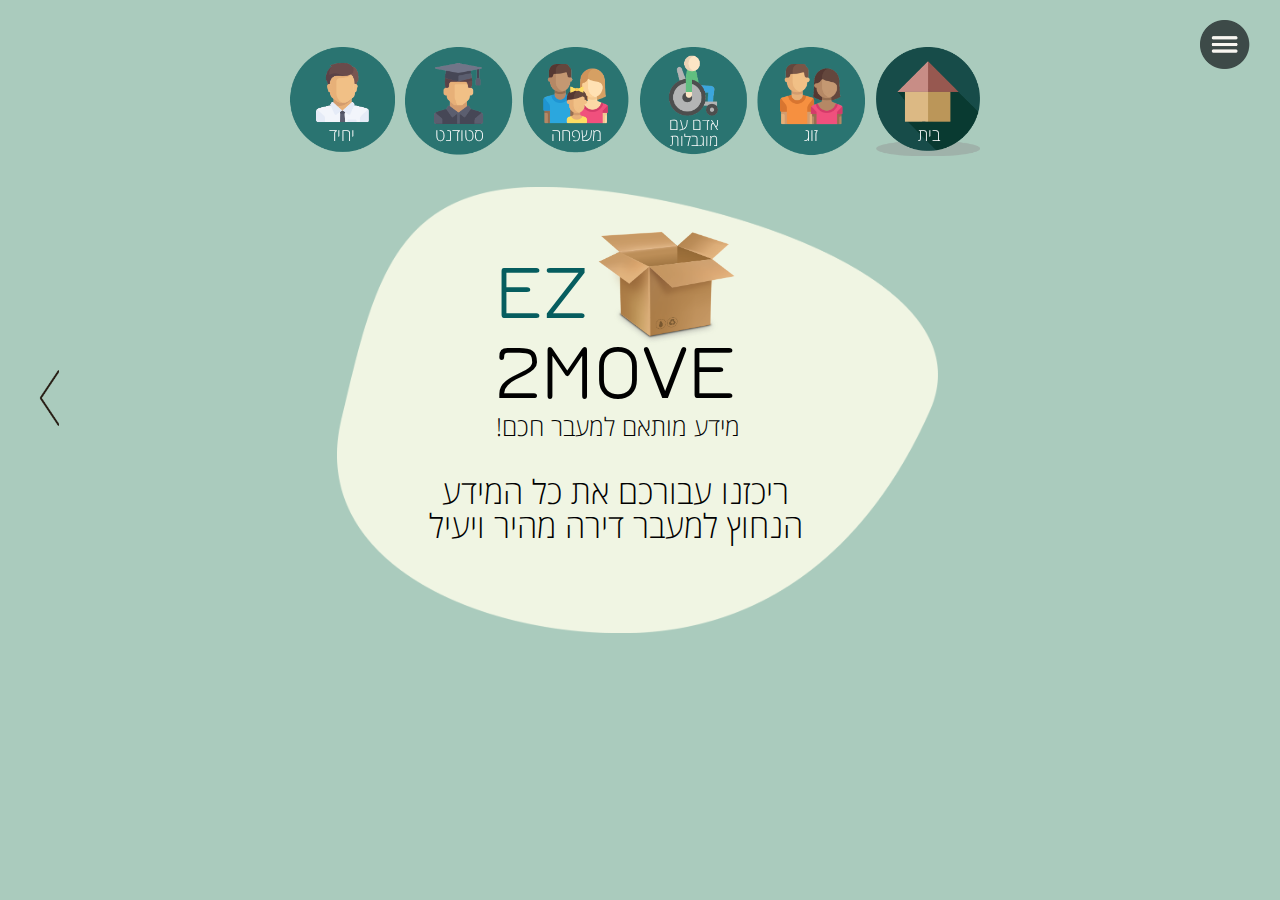
<file: siteTamplate/index.html>
﻿<!doctype html>
<html lang="he">
<head>
    <meta charset="utf-8" />
    <title>ez2move - עמוד הבית</title>
    <meta name="description" content="אתר בנושא מעבר דירה, מותאם במיוחד בשבילך! מכיל תוכן על כל שלבי המעבר, החל מאריזה ועד המעבר לדירה החדשה!" />
    <meta name="keywords" content="ez2move, moving, houseMoving, packing, how to pack?, אריזה, איך לארוז?, הובלות, קל לעבור דירה" />
    <meta name="author" content="daniel oren, shaked dinar, tomer grinberg, שקד דינר, דניאל אורן, תומר גרינברג" />
    <meta name="viewport" content="width=device-width, initial-scale=1.0, user-scalable=yes">
    <link rel="icon" href="images/html/favicon.png">

    <!-- CSS -->
    <link href="styles/reset.css" rel="stylesheet" />
    <link href="fonts/fonts.css" rel="stylesheet" />
    <link href="styles/myStyle.css" rel="stylesheet" />

    <!-- Scripts -->
    <script src="jScripts/jquery-1.12.0.min.js"></script>
    <script src="jScripts/dragend.js"></script>
    <script src="jScripts/JavaScript.js"></script>


</head>
<body onload="tab_nav()">
    <div id="container">
        <header>
            <div id="global_items">
                <img src="images/html/logo.png" id="insidePagesLogo" onclick="insidePagesLogoScroll()" width="100" alt="ez2move לוגו" />
                <a href="#0" tabindex="0" onclick="navFunc()" id="hamburgerNavIcon" alt="תפריט ניווט" width="40" aria-label="תפריט ניווט"></a>

                <nav id="hamburgerNav" class="ver">
                    <ul>
                        <li><a href="#0" tabindex="0" onclick="navFunc()" id="hamburgerNavIcon" alt="תפריט ניווט" width="40" aria-label="תפריט ניווט"></a></li>
                        <li><a href="index.html" onclick="goToHomePage()">דף הבית</a></li>
                        <li>
                            <a href="#0" id="goToContent" onclick="goToContent()" style="cursor:pointer;">
                                עבור לתוכן
                                <div id="tangishIcon" alt="כפתור נגישות" aria-label="עבור לתוכן"></div>
                            </a>
                        </li>
                        <li><a href="interactive.html">אריזה אינטראקטיבית</a></li>
                        <li><a href="about.html">אודות</a></li>
                        <li><a href="contactUs.html">צור קשר</a></li>
                        <li><a href="siteMap.html">מפת אתר</a></li>
                    </ul>
                </nav>


                <div id="hetzim">
                    <a href="#0" tabindex="0" id="hetzLeft" onclick="hetzClickLeft()" aria-label="עבור לעמוד השמאלי"></a>
                    <a href="#0" tabindex="0" id="hetzRight" onclick="hetzClickRight()" aria-label="עבוד לעמוד הימני"></a>
                </div>
            </div>

            <div id="up">
                <nav id="iconNav" class="ver">
                    <ul>
                        <li><a href="#" onclick="iconActive(1)"> <div id="#"> <div class="navDesign active" id="bait"> בית</div> </div> </a> </li>
                        <li>
                            <a href="#" onclick="iconActive(2)">
                                <div class="navDesign" id="couple">
                                    זוג
                                    <div id="coupleSentence">קל יותר לעבור ביחד! אז איך עושים את זה נכון?</div>
                                </div>
                            </a>
                        </li>
                        <li>
                            <a href="#" onclick="iconActive(3)">
                                <div id="#">
                                    <div class="navDesign" id="disable">
                                        <div id="f">
                                            אדם עם מוגבלות
                                            <div id="disableSentence">כל מה שצריך לדעת בדבר זכאויות נמצא כאן!</div>
                                        </div>
                                    </div>
                                </div>
                            </a>
                        </li>
                        <li>
                            <a href="#" onclick="iconActive(4)">
                                <div id="#">
                                    <div class="navDesign" id="family">
                                        משפחה
                                        <div id="familySentence">עוברים עם ילדים? רוצים לדעת מתי כדאי לעשות את זה?</div>
                                    </div>
                                </div>
                            </a>
                        </li>
                        <li>
                            <a href="#" onclick="iconActive(5)">
                                <div id="#">
                                    <div class="navDesign" id="student">
                                        סטודנט

                                        <div id="studentSentence">לחוץ על הכסף? ריכזנו כמה טיפים לחיסכון בעלויות</div>
                                    </div>
                                </div>
                            </a>
                        </li>
                        <li>
                            <a href="#" onclick="iconActive(6)">
                                <div id="#">
                                    <div class="navDesign" id="single">

                                        יחיד
                                        <div id="singleSentence">יותר מידי משימות? הכנו לו"ז שמותאם בדיוק בשבילך!</div>
                                    </div>
                                </div>
                            </a>
                        </li>
                    </ul>


                </nav>
                <div id="goUpButton" onclick="topFunction()"></div>

            </div>
        </header>
        <div id=divOfki>
            <!--בית-->
            <article id="home1" class="dragend-page">
                <div class="grid_wrapper">

                    <div id="homeContent">

                        <div id="backGroundUnderLogo">

                            <a href="#0">
                                <div id="logo">
                                    <div id="box"></div>
                                    <h1 lang="en" id="ez">EZ </h1><h1 lang="en">2MOVE</h1>
                                </div>
                            </a>
                            <p id="tagline">מידע מותאם למעבר חכם!</p>
                            <p id="tagline2"> ריכזנו עבורכם את כל המידע הנחוץ למעבר דירה מהיר ויעיל</p>
                        </div>
                    </div>
                </div>
            </article>
            <!--זוג-->
            <article id="couple2" class="dragend-page">
                <header id="coupleHead" class="firstFrames">
                    <div id="scrollUpPointC" class="scrollUpPointDes"></div>
                    <div id="coupleDivAbsolute">
                        <img src="images/html/bigCoupleIcon.png" alt="זוג" class="bigCoupleIcon" width="500" />
                        <h2 id="bigCoupleText">זוג</h2>
                        <a href="#jumpingPoint" id="readMoreButton" alt="קרא עוד">קרא עוד</a>
                    </div>
                    <div id="jumpingPoint" class="jumpingPointDes"></div>

                </header>

                <div class="content">
                    <div id="backgroundLine1"></div>

                    <div id="coupleContent">
                        <!--תחילת הגלילה-->
                        <div id="goUpCouple" class="goUpDes" onclick="scrollUpc()" alt="קפוץ לראש העמוד" aria-label="לחצן הקפץ לראש העמוד"></div>
                        <section id="contentStart">
                            <h3>  התאמנו עבורכם טיפים שיהפכו את המעבר לקל יותר ומהיר יותר. </h3>
                            <a href="#backgroundLine1" id="contentButton">לצפייה בתוכן זה, לחץ כאן</a>
                            <a href="#genericJump" id="genericButton">לצפייה בתוכן מורחב, לחץ כאן</a>

                        </section><div id="boxPic"></div>

                        <div id="firstPara">
                            <p>
                                <div id="firstLine"><strong style="font-family: OpenSansHebrew-Light">העובדה שאתם עוברים בזוג, יכולה להוות יתרון גדול.</strong> </div>
                                אנו ממליצים לכם לבצע חלוקת עבודה ביניכם כדי להקל על המעבר ולייעל את התהליך, לחסוך בזמן ובמאמץ. כדאי לכם לחלק ביניכם עבודה בצורה מסודרת, כל אחד בהתאם ליכולותיו.
                            </p>
                            <ul>
                                <li>
                                    <strong>ערכו רשימה</strong> של הדברים ההכרחיים להם אתם זקוקים,
                                    ובדקו למי מבני הזוג יש אותם.<strong>  הימנעו מכפילות, </strong>אין טעם ששניכם תביאו, תחליטו על הפריט שישרת אתכם הכי טוב. את הפריט השני אפשר למכור או לתרום או להעביר לבני המשפחה.
                                </li>
                                <li>
                                    במידה ואתם עוברים לדירה מאובזרת חלקית או בצורה מלאה, כמות הפריטים אותם אתם צריכים להביא אתכם יורדת.
                                    <strong>
                                        ערכו רשימה
                                    </strong>
                                    מסודרת של מה שיש ומה שחסר והתארגנו בהתאם.
                                </li>
                                <li>
                                    במידה ויש לכם כמות גדולה של אביזרים לקנייה לבית החדש, כדאי להתחיל לארגן אותם

                                    <strong> ולקנות מה שצריך לפי הצורך, חודש מראש.</strong>
                                </li>
                                <li>
                                    <strong>
                                        מומלץ ששניכם תהיו שותפים לאריזה
                                    </strong>
                                    של הפריטים
                                    (בעיקר לא אלה האישיים), כדי שיהיה לכם יותר קל בתהליך הפריקה.
                                </li>
                            </ul>
                            <p style="font-size:20pt; padding-top:25px; clear:both;">לו"ז</p>
                        </div>

                        <table>
                            <tr>
                                <th>1</th>
                                <th>2</th>
                                <th>3</th>
                                <th>4</th>
                                <th>5</th>
                                <th>6</th>
                                <th>7</th>
                            </tr>
                            <tr>
                                <td colspan="7">
                                    במידה והדירה שכורה, בדקו עם בעל הדירה איזה תכולה אתם מקבלים עם הבית.
                                    הכינו רשימה עם כל הפריטים שיש לכם מהבית, הפריטים שיש לכם בדירה השכורה (בהנחה ואתם עוברים לדירה שכורה) ורכזו את כל הפריטים אותם אתם צריכים לרכוש.
                                </td>
                            </tr>

                            <tr>
                                <th>8</th>
                                <th>9</th>
                                <th>10</th>
                                <th>11</th>
                                <th>12</th>
                                <th>13</th>
                                <th>14</th>
                            </tr>

                            <tr>
                                <td colspan="2">תחילת אריזת החפצים שלא נמצאים בשימוש יום יומי.</td>
                                <td colspan="2">המשך אריזת החפצים שלא נמצאים בשימוש יום יומי.</td>
                                <td colspan="3">ימים אלה מוקדשים להתחלה של חיפוש באינטרנט/ חנויות, את החפצים הדרושים לכם לבית החדש</td>
                            </tr>

                            <tr>
                                <th>15</th>
                                <th>16</th>
                                <th>17</th>
                                <th>18</th>
                                <th>19</th>
                                <th>20</th>
                                <th>21</th>
                            </tr>

                            <tr>
                                <td colspan="3">תחילת אריזת חפצים אישיים</td>
                                <td colspan="4">המשך אריזת חפצים אישיים</td>
                            </tr>

                            <tr>
                                <th>22</th>
                                <th>23</th>
                                <th>24</th>
                                <td rowspan="2" colspan="4">
                                    <ul>
                                        <strong> *טיפים </strong>
                                        <li>בדקו באתרים ליד שניה (כגון יד 2/ אגורה) לרכישת פריטים מוזלים או פריטים בחינם למסירה</li>
                                        <li>הימנעו מכפילות פריטים במידה ואתם באים מבתים שונים</li>
                                        <li>
                                            במידה ואין לכם פריטים רבים להעברה, נסו לבצע מעבר עצמאי
                                            <a href="#bottomLinePacking" id="SelfMove">לחץ כאן למעבר עצמי.</a>
                                        </li>
                                    </ul>


                                </td>
                            </tr>

                            <tr>
                                <td>יום זה מוקדש לסגירת הפריטים האחרונים אותם אתם צריכים לרכוש</td>
                                <td>יום זה מוקדש לחפצים של הרגע האחרון לפני המעבר+ אריזת ארגז אחרון בו יהיו החפצים החשובים לכם לשימוש לימים הראשונים</td>
                                <th style="font-size:20pt">מעבר דירה</th>
                            </tr>
                        </table>
                        <div id="genericJump"></div>
                        <div id="backgroundLine2"></div>
                    </div>

                    <section class="genericContent">
                        <h3>תוכן מורחב על אריזה, הובלה ובירוקרטיה</h3>
                        <div id="ariza">
                            <section>
                                <h4>אריזה עצמאית</h4>
                                <ul>
                                    <li>
                                        <strong>הכינו "תוכן עניינים" </strong>
                                        המרכז את כל הארגזים לפי מספרים (את המספרים כתבו בתוכן העניינים ועל הארגז עצמו). הוסיפו בתוכן העניינים את שם הארגז שיהיה לכם קל יותר בתהליך הפריקה.
                                    </li>
                                    <li>כשאורזים ארגז, מומלץ לכתוב עליו (על כל פאות הארגז) את סוג התכולה שיש בפנים בחלוקה לקטגוריות לפי חדרי הבית.</li>
                                    <li>
                                        כתיבת הקטגוריה "מטבח" למשל מספיקה אמנם לכתיבה על הארגז,
                                        <strong>
                                            אך בתוכן העניינים ציינו מהי התכולה המפורטת בכל ארגז,
                                        </strong>
                                        כדי שתרצו לחפש משהו ספציפי יהיה לכן קל הרבה יותר.
                                    </li>
                                    <li>
                                        <strong>
                                            רכזו בצד ציוד הכרחי להתנהלות היום יומית.
                                        </strong>
                                        בסופו של דבר תאלצו לארוז הכל, אך ריכוז הפריטים הללו בצד יעזור לכם להתנהל ויש לארוז אותו בהדרגה.
                                    </li>
                                    <li>
                                        <strong>
                                            ארזו תכשיטים ודברי ערך יקרים אתכם בתיק אישי.
                                        </strong>
                                        לא מומלץ בכלל לארוז אותם בקרטונים גם אם חברת ההובלה נראית לכם אמינה, כדאי להימנע ממצבים כאלה.
                                    </li>
                                </ul>
                            </section>
                            <section>
                                <h5>טיפים לאריזת תכולה שבירה</h5>
                                <ul>
                                    <li>
                                        במידה ויש ארגז שביר
                                        <strong>
                                            ציינו
                                        </strong>
                                        זאת על הארגז.
                                    </li>
                                    <li>
                                        <strong>
                                            עטפו
                                        </strong>
                                        כל פריט בנפרד בעיון, ומעל שימו פצפצים.
                                    </li>
                                    <li>
                                        <strong>
                                            רפדו
                                        </strong>
                                        את כל דפנות הארגז בפצפצים או במגבת/ שמיכה.
                                    </li>
                                    <li>
                                        <strong>
                                            אל תשאירו קרטון ריק,
                                        </strong>

                                        מלאו אותו עד הסוף כדי למנוע תזוזת פריטים בפנים שעלולה להישבר.
                                    </li>
                                </ul>
                            </section>

                            <section>
                                <h5>טיפים לאריזת בגדים</h5>
                                <ul>
                                    <li>מומלץ להשתמש בשקיות ואקום להקטנת נפח הבגדים.</li>
                                    <li>מומלץ לגלגל ביגוד דק ולעטוף בגומייה על מנת לחסוך במקום, ניתן גם לקפל או לשלב בין שתי האופציות. </li>
                                    <li>במידה ומדובר על פרטי חורף כמו מעילים גדולים, מומלץ לפרוש אותם בתחתית או בחלק העליון של הארגז על מנת שיתפסו פחות מקום. </li>
                                </ul>
                            </section>

                            <section>
                                <h5>טיפים לאריזת נוזלים</h5>
                                <ul>
                                    <li>
                                        <strong>
                                            וודאו
                                        </strong>
                                        שכל הבקבוקים סגורים היטב.
                                    </li>
                                    <li>מומלץ לעטוף את פיות הבקבוק בנייר דבק ולשים אותם בשקיות נפרדות.</li>
                                    <li>כדאי לא לערבב את תכולת הנוזלים עם תכולה אחרת כדי למנוע הכתמה של בגדים או לכלוך של פריטים אחרים.</li>
                                </ul>
                            </section>

                            <section>
                                <h5>טיפים לאריזת ארגז ספרים</h5>
                                <ul>
                                    <li>
                                        <strong>
                                            השתמשו בארגז קטן ורצוי שיהיה קשיח.
                                        </strong>
                                        ארגזים גדולים של ספרים עלולים להיות כבדים מידי לנשיאה ועלולים להיקרע.
                                    </li>
                                    <li>
                                        <strong>
                                            חזקו
                                        </strong>
                                        את תחתית הארגז בנייר דבק כדי שלא יפתח.
                                    </li>
                                    <li>
                                        סדרו את הספרים לפי גודל. ניתן להעמיד את הספרים (כמו על מדף) או להשכיבם.
                                        הניחו את הספרים שדרה לשדרה.
                                    </li>
                                    <li>במידה ויש ספר חשוב ניתן לעטוף גם אותו בנייר עיתון.</li>
                                    <li>מלאו את החללים שנוצרים בכדורי נייר עיתון על מנת לשמור על סידור אריזת הספרים.</li>
                                </ul>

                            </section>
                            <section>
                                <h4>חברות אריזה</h4>
                                <p id="packingCompanies">
                                    קיימות חברות שיעזרו לך לארוז את הבית בקלות, ויש כאלה שיעזרו לך גם לפרוק את תכולת הדירה בצורה מסודרת.
                                    <a href="https://www.d.co.il/h-c4040-e0-p0-l0-t40035798,40035797.na2" target="_blank">
                                        למידע נוסף והמלצות
                                        לחץ כאן.
                                    </a>
                                </p>
                                <div id="bottomLinePacking"> * יש לציין כי אין אנו ממליצים או מבטיחים את איכות השירות.</div>

                            </section>

                            <div id="backgroundLine3"></div>
                        </div>

                        <div id="hovala">
                            <h4>הובלה עצמאית</h4>
                            <p>
                                אם אתם רוצים לחסוך בכסף, אתם יכולים לשכור רכב להובלת תכולת הדירה.
                                השכרת רכב יכולה להיות אופציה טובה, אך יש לקחת בחשבון את כמות התכולה אותה אתם מעבירים. במידה ויש תכולה רבה אמנם תחסכו כ30-40% ממחיר ההובלה, אך לא לכולם יש את היכולת להעמיס ולפרוק לבד את כל הארגזים- מומלץ לקחת אתכם כמה חברים.
                            </p>
                            <h5>קיימות מספר דרכים להובלה עצמית</h5>
                            <div id="selfMoving">
                                <ul>
                                    <li>השכרת רכב עם נהג- שירות שעולה כ250 ₪ לשעת עבודה כל שעה נוספת, תוספת תשלום של 200 ₪. התשלום כולל טווח שבין 5 עד 10 ק"מ, מידה והמעבר הוא בטווח רחוק יותר יש תוספת תשלום.</li>
                                    <li>השכרת רכב בלי נהג- תשמשו כנהג וכסבל.</li>
                                    <li>במידה והתכולה היא לא רבה מאוד- הובלה ברכבכם הפרטי או ברכב של חברים/ משפחה.</li>
                                </ul>
                            </div>
                            <h5>האם כדאי לי?</h5>
                            <p>
                                יש לקחת בחשבון את כל הפרמטרים, דלק, זמן, מאמץ פיזי, הוצאת כספית על חומרי אריזה ומרחק הנסיעה. בעת מעבר דירה עם תכולה קטנה (למשל לדירה מאובזרת), ובמרחק לא גדול,
                                יתכן שישתלם יותר להעביר ברכב פרטי או לשכור רכב להובלה. במידה ולא, מומלץ להשתמש בחברת הובלה.
                                <br /><br />

                                <strong>קיימות חברות להשכרת רכב להובלה עצמית,</strong>
                                <a href="https://www.d.co.il/SearchResults?location=&tagIds=27990&sortType=3&tagIds=40033419" target="_blank" id="extraInfoMoving">
                                    למידע נוסף והמלצות
                                    לחץ כאן.
                                </a>
                            </p>
                            <div id="bottomLineMoving"> * יש לציין כי אין אנו ממליצים או מבטיחים את איכות השירות.</div>



                            <h4>חברות הובלה</h4>
                            <section>
                                <h5>מחירים להובלת דירה</h5>
                                <table class="movingCost">
                                    <tr>
                                        <th>הובלת דירה</th>
                                        <th id="cost">
                                            מחיר בש"ח
                                            <ul>
                                                <li>המחיר כולל טווח של עד 30 ק"מ</li>
                                                <li>הובלה בבניינים עם מעלית</li>
                                                <li>המחיר לא כולל דירות עם נגישות בעייתית</li>
                                            </ul>
                                        </th>
                                    </tr>
                                    <tr>
                                        <td>חדר אחד</td>
                                        <td>800-1,500</td>
                                    </tr>
                                    <tr>
                                        <td>2 חדרים</td>
                                        <td>1,200-2,000</td>
                                    </tr>
                                    <tr>
                                        <td>3 חדרים</td>
                                        <td>1,600-2,500</td>
                                    </tr>
                                    <tr>
                                        <td>4 חדרים</td>
                                        <td>1,800-3,000</td>
                                    </tr>
                                    <tr>
                                        <td>5 חדרים</td>
                                        <td>2,200-4,400</td>
                                    </tr>
                                    <tr>
                                        <td>6 חדרים</td>
                                        <td>3,500-5,500</td>
                                    </tr>

                                </table>
                            </section>

                            <section>
                                <h5>המלצה לטיפ למובילים</h5>
                                <p>הטיפ המקובל הוא בטווח של 50-100 ש"ח לכל אחד מהמובילים</p>
                            </section>
                            <section>
                                <h5>מעבר דירה- מקרים מיוחדים ותוספות להעברת הדירה</h5>
                                <table class="movingCost">
                                    <tr>
                                        <th>קטגוריה</th>
                                        <th>מחיר בש"ח</th>
                                    </tr>
                                    <tr>
                                        <td>העברה בסוף חודש או בתחילתו</td>
                                        <td>10-20% תוספת</td>
                                    </tr>
                                    <tr>
                                        <td>העברה בחודשים יולי- אוגוסט</td>
                                        <td>15-30% תוספת</td>
                                    </tr>
                                    <tr>
                                        <td>הובלה עם מנוף- מחיר לשעת עבודה</td>
                                        <td>300-400</td>
                                    </tr>
                                    <tr>
                                        <td>העברה לבניין בלי מעלית</td>
                                        <td>20-30% תוספת</td>
                                    </tr>
                                    <tr>
                                        <td>הובלה עד 100 ק"מ- תוספת למחיר ההובלה</td>
                                        <td>1,500-3,500</td>
                                    </tr>
                                    <tr>
                                        <td>פירוק והרכבת ארון</td>
                                        <td>200-400</td>
                                    </tr>
                                    <tr>
                                        <td>הובלה של פריט בודד(מקרר, מיטה, ספה, מכונת כביה ועוד)</td>
                                        <td>200-600</td>
                                    </tr>
                                    <tr>
                                        <th colspan="2">שירותי אריזה</th>
                                    </tr>
                                    <tr>
                                        <td>מחיר לארגז בודד</td>
                                        <td>25-50</td>
                                    </tr>
                                    <tr>
                                        <td>אריזת ציוד שביר (מחיר לארגז)</td>
                                        <td>30-60</td>
                                    </tr>
                                </table>
                                <p><strong>בהתאם לתוכן העניינים שכתבתם, אל תשכחו להנחות את המוביל להניח את הארגזים בחלוקה לחדרים השונים בבית בהתאמה!</strong></p>
                            </section>

                            <section>
                                <h4>חברות הובלה הנותנות שירות בכל הארץ</h4>
                                <p>
                                    <a href="https://www.d.co.il/h-c35840-e0-p0-l0-t40035693.na1" target="_blank" id="hCompaniesInfo">
                                        למידע נוסף והמלצות
                                        לחץ כאן.
                                    </a>
                                </p>
                                <div id="bottomLineMoving"> * יש לציין כי אין אנו ממליצים או מבטיחים את איכות השירות.</div>
                            </section>
                            <div id="backgroundLine4"></div>
                        </div>
                        <div id="birokratia">
                            <h4>סידור בירוקרטיה באופן עצמאי</h4>
                            <section>
                                <h4>לבד</h4>
                                <h5>מים</h5>
                                <h6>קניית דירה</h6>
                                <ul>
                                    <li>יש לצרף את פרטי הרוכש יחד עם ההצהרה על מצב מד-המים בשעון המים של הדירה בצירוף צילום 2 תעודות הזהות עם ספח פתוח לרוחב.</li>
                                    <li>יש לשים לב, שכאשר עוברים לדירה חדשה דרך חשבון המים משלמים גם התקנת שעון מים חדש. *בעת רישום חשבון מים יש להצטייד בספח תעודת הזהות של כל בני הבית.</li>
                                    <li>כאשר קונים דירה מבעלות קודמת, יש לברר על טופס "החלפת משלם" על חשבון המים (לדוגמא עיריית מודיעין).</li>
                                    <li>מומלץ לברר כי לבעל הדירה הקודמת אין חובות בעירייה לגבי תשלום המים.</li>
                                </ul>
                            </section>
                            <section>
                                <h6>שכירת דירה</h6>
                                <p>על השוכר לחתום יחד עם בעל הדירה על הצהרה בדבר קריאת מונה וכן הצהרה שכעת הוא הצרכן הנוכחי.</p>
                                <p>
                                    הטופס הנוכחי זהה לשכירת וקניית דירה
                                    <br /> *יש לשים לב כי הטופס משתנה בין עירייה לעירייה.<br />

                                    <a href="forms/טופס העברת משלם חשבון מים.pdf" target="_blank"><img src="images/html/waterForm.JPG" width="200" aria-label="לחץ למעבר לטופס" alt="טופס העברת משלם חשבון מים" /></a>
                                </p>
                                <p id="bigPicWater">*לחץ על התמונה למעבר לטופס</p>


                            </section>
                            <section>
                                <h5>גז</h5>
                                <p>יש לשים לב אם מדובר במעבר לבית פרטי או בניין משותף. בעת בניין משותף מתקיים כל מה שכתוב במים, אם הבית הוא פרטי יש להתייחס לבלוני הגז- במידה וריקים לרכוש חדשים</p>
                                <p>הטופס הנוכחי זהה לשכירת וקניית דירה</p>
                                <a href="forms/טופס העברת בעלות גז.pdf" target="_blank" id="gasFormIngo"><img src="images/html/gasForm.JPG" width="200" aria-label="לחץ למעבר לטופס" alt="טופס העברת בעלות גז" /></a>
                                <p id="gazPic">*לחץ על התמונה למעבר לטופס</p>
                            </section>

                            <h5>חשמל</h5>
                            <section>
                                <h6>קניית דירה</h6>
                                <p>כדי להעביר חשבון חשמל הדייר החדש ירשום את מצב המונה, יתקשר למרכז השרות 103, וימסור את הנתונים הבאים: מספר החוזה (שמופיע בחלקו העליון של חשבון החשמל), מצב המונה ופרטים אישיים של הלקוח (שם, מספר תעודת זהות, וטלפון). החשבון הבא ישלח על שמו. </p>
                                <p>
                                    טופס רישום לקוח חדש- חברת החשמל
                                    <br />
                                    <a href="forms/רישום לקוח חדש- חשמל.pdf" target="_blank"><img src="images/html/electricityNewForm.JPG" width="200" aria-label="לחץ למעבר לטופס" alt="רישום לקוח חדש - חברת החשמל" /></a>
                                </p>
                                <p id="hashmalPic">*לחץ על התמונה למעבר לטופס</p>

                            </section>
                            <section>
                                <h6>שכירת דירה</h6>
                                <p>כפי שכתוב בקניית דירה. בנוסף, יש לוודא כי השוכר חותם על הצהרה בדבר קריאת מונה לפני התשלום והחלפת המונה אצל העירייה. </p>
                                <p>הטופס הנוכחי זהה לשכירת וקניית דירה</p>
                                <a href="forms/החלפת שם לקוח חשמל.pdf" target="_blank" id="newHashForm"><img src="images/html/electricityForm.JPG" width="200" aria-label="לחץ על התמונה למעבר לטופס" alt="החלפת שם לקוח- חברת החשמל" /></a>
                                <p id="newHashPic">*לחץ על התמונה למעבר לטופס</p>

                            </section>
                            <section>
                                <h5>עדכוני כתובת והעברת שירותי ספק</h5>
                                <p>כאשר עוברים דירה יש לגשת לרשות מרשם האוכלוסין ולעדכן את הכתובת החדשה בצירוף תעודת הזהות של כל דיירי הבית.</p>
                                <p>הטופס-</p>
                                <a href="forms/טופס שינוי מען.pdf" target="_blank" id="maanForm"><img src="images/html/adressForm.JPG" width="200" aria-label="לחץ על התמונה למעבר לטופס" alt="טופס שינוי מען" /></a>
                                <p id="maanPic">*לחץ על התמונה למעבר לטופס</p>

                                <ul>
                                    <li>כשבועיים לפני המעבר יש ליצור קשר עם חברות הכבלים והטלפון להעברת הכבלים והעתקת קו הטלפון שלכם לדירה החדשה. עלות התקנת/העברת קו תעשה בחינם או במחיר עשרות שקלים בודדים (בהתאם לחוקי החברה).</li>
                                    <li>מומלץ להשתמש בשירות "דואר עוקב" של דואר ישראל בכדי להבטיח שכל הדואר יגיע למקום מגוריכם החדש בלבד.</li>
                                    <li>כל עוד נשארים באותה תשתית אינטרנט אין מחויבות להודיע לספק האינטרנט על המעבר  אך מומלץ מאד (במקרה שהוא אינו אותו ספק של הכבלים והטלפון).</li>
                                    <li>ישנה אפשרות לבצע העברת כתובת ללא עלות בצורה מקוונת באתר משרד הפנים, <a href="https://www.gov.il/he/service/changing_address" id="govLink" aria-label="לחץ למעבר לאתר" target="_blank">לחץ כאן לכניסה לאתר.</a> </li>
                                </ul>
                            </section>


                            <h4>סידור בירוקרטיה בעזרת חברה</h4>
                            <table>
                                <tr>
                                    <th>שם החברה</th>
                                    <th>טלפון</th>
                                    <th>שעות פעילות</th>
                                </tr>
                                <tr>
                                    <th>avarty</th>
                                    <td>מייל- team@avarty.co.il</td>
                                    <td>ימים א'-ה' בין השעות 8:00-16:00</td>
                                </tr>
                                <tr>
                                    <th>over bait</th>
                                    <td>053-278-1178</td>
                                    <td>שירות "עובר בית" מתבצע באופן מקוון ועל כן ניתן להירשם לשרות בכל נקודת זמן ומכל מקום</td>
                                </tr>
                                <tr>
                                    <th>דואר ישראל</th>
                                    <td>171 מכל טלפון</td>
                                    <td>בהתאם לשעות הפתיחה של סניף הדואר הקרוב לביתכם.</td>
                                </tr>


                            </table>
                            <div id="bottomLineBiroc"> * יש לציין כי אין אנו ממליצים או מבטיחים את איכות השירות.</div>

                            <footer>
                                © כל הזכויות שמורות ליוצרי
                                ez2move
                            </footer>
                        </div>
                    </section>
                </div>


            </article>

            <!--אדם עם מוגבלות-->

            <article id="disable3" class="dragend-page">
                <header id="disableHeader" class="firstFrames">
                    <div id="scrollUpPointD" class="scrollUpPointDes"></div>
                    <div id="coupleDivAbsolute">
                        <img src="images/html/bigDisableIcon.png" alt="אדם עם מוגבלות" width="500" class="bigCoupleIcon" />
                        <h2 id="bigDisableText">אדם עם מוגבלות</h2>
                        <a href="#readMoreButton1" id="readMoreButton1" alt="קרא עוד">קרא עוד</a>
                    </div>

                </header>

                <div class="content">
                    <div id="backgroundLine5"></div>
                    <div id="disableContent">
                        <div id="goUpDisable" class="goUpDes" onclick="scrollUpD()" alt="קפוץ לראש העמוד" aria-label="לחצן הקפץ לראש העמוד"></div>
                        <article>
                            <section id="contentStart">
                                <h3>  התאמנו עבורכם טיפים שיהפכו את המעבר לקל יותר ומהיר יותר. </h3>
                                <a href="#backgroundLine5" id="contentButton">לצפייה בתוכן זה, לחץ כאן</a>
                                <a href="#disableJumpTo" id="genericButton">לצפייה בתוכן מורחב, לחץ כאן</a>
                            </section>
                            <div id="boxPic"></div>
                            <p id="hDis">טיפים למעבר עצמאי</p>
                            <div id="firstUlDisable">
                                <ul>
                                    <li>במידת היכולת, כדאי לארוז חפצים קטנים או קלים</li>
                                    <li>
                                        המידע שכתוב בהמשך יכול לעזור לכם לדעת את זכויותיכם על מנת להקל עליכם.
                                        <strong> מומלץ לעיין בזכויות</strong>
                                        ולסדר כמה שיותר זמן מראש את כל הבירוקרטיה הדרושה.
                                    </li>
                                    <li>
                                        <strong>	נסו להיעזר</strong>
                                        בחברים או במשפחה בכל מה שקשור למעבר הדירה, החל מאריזה ועד להובלה.
                                    </li>
                                </ul>
                            </div>
                            <p>
                                בנוסף לכך, ריכזנו עבורכם את חברות ההובלה המומלצות, חברות אריזה וחברות שניתן להיעזר בהן לסידור הבירוקרטיה.
                                <br />
                                *יש לשים לב כי המידע הוא כללי ויש לבדוק את הזכאות האישית.
                            </p>
                            <section style="width: 800px;">
                                <h4>הנחה בארנונה- מסים עירוניים</h4>
                                <p>
                                    נכים בדרגות נכות 10% ומעלה זכאים להנחה בארנונה (המוסד לביטוח לאומי מעביר מידי שנה רשימת זכאים להנחה). גובה ההנחה נקבע לפי צפיפות הדיור ע"י הרשויות המקומיות.
                                    במידה ודרגת הנכות היא 100%, תינתן זכאות להחזר נוסף של 40% על תשלומי הארנונה ששולמו לאחר ההנחה. לקבלת ההחזר יש לפנות לאגף איבה במשרד הראשי- ויצמן 13 ירושלים, לא לשכוח להביא עמכם את האישור על התשלום (לאחר ההנחה).
                                </p>
                            </section>
                            <section style="width: 800px;">
                                <h4>פטור מאגרת רישוי בטאבו</h4>
                                <p>אנשים עם מוגבלות ובני זוגם פטורים מאגרת רישום משכנתא ושירות ברשם המקרקעין וזאת במידה והם עונים על הגדרת נכה בתקנות המקרקעין.</p>
                            </section>
                            <section style="width: 800px;">
                                <h4>הנחה לנכים בתשלומי טלפון של בזק</h4>
                                <p>אדם שנקבע לו נכות רפואית בשיעור של 80% ומעלה, זכאים להנחות בתשלומי הטלפון של חברת "בזק". ההנחות כוללות התקנה והעתקה של מכשיר הטלפון ובתשלום החודשי, מיום הפנייה ולא רטרואקטיבית.</p>
                            </section>
                            <section>
                                <h5>דגשים</h5>
                                <p>
                                    <div id="disSecPara">
                                        <ul>
                                            <li>ההנחה ניתנת למי שמקבל קצבת נכות כללית בשיעור של 75% ונקבעה לו נכות רפואית בשיעור של 80% ומעלה.</li>
                                            <li>ההנחה היא בשיעור של כ50% מדמי ההתקנה או מדמי ההעתקה של קו הטלפון.</li>
                                            <li>ההנחה בתשלום החודשי מתבצעת בשני מסלולים, בשניהם ניתן פטור מדמי השימוש הקבועים. במסלול אחד מקבלים  300 דקות שיחה לחודש בעלות של 17 ₪ לחודש, במסלול השני מקבלים  600 דקות שיחה לחודש בעלות של 32 ש"ח לחודש.</li>
                                            <li>משפחה עם שני זכאים תוכל לקבל אחד מבין שני המסלולים הבאים: מימון מלא עבור חבילת ה300 דקות, או סבסוד של חבילת ה600 דקות במחיר של 15 ₪ (לעומת 32 ₪).</li>
                                        </ul>
                                    </div>
                                </p>
                                <h4>טופס לבקשת הנחה</h4>

                                <a href="forms/הנחה בבזק.pdf" target="_blank">
                                    <img src="images/html/discountForm.JPG" width="200" style="margin-right:20px" aria-label="לחץ על התמונה למעבר לטופס" alt="טופס הנחה בבזק" />
                                </a>
                                <p id="disableJumpTo">*לחץ על התמונה למעבר לטופס</p>
                            </section>
                            <div id="backgroundLine6"></div>
                        </article>
                    </div>
                    <section class="genericContent">
                        <h3>תוכן מורחב על אריזה, הובלה ובירוקרטיה</h3>
                        <div id="ariza">
                            <section>
                                <h4>אריזה עצמאית</h4>
                                <ul>
                                    <li>
                                        <strong>הכינו "תוכן עניינים" </strong>
                                        המרכז את כל הארגזים לפי מספרים (את המספרים כתבו בתוכן העניינים ועל הארגז עצמו). הוסיפו בתוכן העניינים את שם הארגז שיהיה לכם קל יותר בתהליך הפריקה.
                                    </li>
                                    <li>כשאורזים ארגז, מומלץ לכתוב עליו (על כל פאות הארגז) את סוג התכולה שיש בפנים בחלוקה לקטגוריות לפי חדרי הבית.</li>
                                    <li>
                                        כתיבת הקטגוריה "מטבח" למשל מספיקה אמנם לכתיבה על הארגז,
                                        <strong>
                                            אך בתוכן העניינים ציינו מהי התכולה המפורטת בכל ארגז,
                                        </strong>
                                        כדי שתרצו לחפש משהו ספציפי יהיה לכן קל הרבה יותר.
                                    </li>
                                    <li>
                                        <strong>
                                            רכזו בצד ציוד הכרחי להתנהלות היום יומית.
                                        </strong>
                                        בסופו של דבר תאלצו לארוז הכל, אך ריכוז הפריטים הללו בצד יעזור לכם להתנהל ויש לארוז אותו בהדרגה.
                                    </li>
                                    <li>
                                        <strong>
                                            ארזו תכשיטים ודברי ערך יקרים אתכם בתיק אישי.
                                        </strong>
                                        לא מומלץ בכלל לארוז אותם בקרטונים גם אם חברת ההובלה נראית לכם אמינה, כדאי להימנע ממצבים כאלה.
                                    </li>
                                </ul>
                            </section>
                            <section>
                                <h5>טיפים לאריזת תכולה שבירה</h5>
                                <ul>
                                    <li>
                                        במידה ויש ארגז שביר
                                        <strong>
                                            ציינו
                                        </strong>
                                        זאת על הארגז.
                                    </li>
                                    <li>
                                        <strong>
                                            עטפו
                                        </strong>
                                        כל פריט בנפרד בעיון, ומעל שימו פצפצים.
                                    </li>
                                    <li>
                                        <strong>
                                            רפדו
                                        </strong>
                                        את כל דפנות הארגז בפצפצים או במגבת/ שמיכה.
                                    </li>
                                    <li>
                                        <strong>
                                            אל תשאירו קרטון ריק,
                                        </strong>

                                        מלאו אותו עד הסוף כדי למנוע תזוזת פריטים בפנים שעלולה להישבר.
                                    </li>
                                </ul>
                            </section>

                            <section>
                                <h5>טיפים לאריזת בגדים</h5>
                                <ul>
                                    <li>מומלץ להשתמש בשקיות ואקום להקטנת נפח הבגדים.</li>
                                    <li>מומלץ לגלגל ביגוד דק ולעטוף בגומייה על מנת לחסוך במקום, ניתן גם לקפל או לשלב בין שתי האופציות. </li>
                                    <li>במידה ומדובר על פרטי חורף כמו מעילים גדולים, מומלץ לפרוש אותם בתחתית או בחלק העליון של הארגז על מנת שיתפסו פחות מקום. </li>
                                </ul>
                            </section>

                            <section>
                                <h5>טיפים לאריזת נוזלים</h5>
                                <ul>
                                    <li>
                                        <strong>
                                            וודאו
                                        </strong>
                                        שכל הבקבוקים סגורים היטב.
                                    </li>
                                    <li>מומלץ לעטוף את פיות הבקבוק בנייר דבק ולשים אותם בשקיות נפרדות.</li>
                                    <li>כדאי לא לערבב את תכולת הנוזלים עם תכולה אחרת כדי למנוע הכתמה של בגדים או לכלוך של פריטים אחרים.</li>
                                </ul>
                            </section>

                            <section>
                                <h5>טיפים לאריזת ארגז ספרים</h5>
                                <ul>
                                    <li>
                                        <strong>
                                            השתמשו בארגז קטן ורצוי שיהיה קשיח.
                                        </strong>
                                        ארגזים גדולים של ספרים עלולים להיות כבדים מידי לנשיאה ועלולים להיקרע.
                                    </li>
                                    <li>
                                        <strong>
                                            חזקו
                                        </strong>
                                        את תחתית הארגז בנייר דבק כדי שלא יפתח.
                                    </li>
                                    <li>
                                        סדרו את הספרים לפי גודל. ניתן להעמיד את הספרים (כמו על מדף) או להשכיבם.
                                        הניחו את הספרים שדרה לשדרה.
                                    </li>
                                    <li>במידה ויש ספר חשוב ניתן לעטוף גם אותו בנייר עיתון.</li>
                                    <li>מלאו את החללים שנוצרים בכדורי נייר עיתון על מנת לשמור על סידור אריזת הספרים.</li>
                                </ul>

                            </section>
                            <section>
                                <h4>חברות אריזה</h4>
                                <p id="packingCompanies">
                                    קיימות חברות שיעזרו לך לארוז את הבית בקלות, ויש כאלה שיעזרו לך גם לפרוק את תכולת הדירה בצורה מסודרת.
                                    <a href="https://www.d.co.il/h-c4040-e0-p0-l0-t40035798,40035797.na2" target="_blank">
                                        למידע נוסף והמלצות
                                        לחץ כאן.
                                    </a>
                                </p>
                                <div id="bottomLinePacking"> * יש לציין כי אין אנו ממליצים או מבטיחים את איכות השירות.</div>

                            </section>

                            <div id="backgroundLine3"></div>
                        </div>

                        <div id="hovala">
                            <h4>הובלה עצמאית</h4>
                            <p>
                                אם אתם רוצים לחסוך בכסף, אתם יכולים לשכור רכב להובלת תכולת הדירה.
                                השכרת רכב יכולה להיות אופציה טובה, אך יש לקחת בחשבון את כמות התכולה אותה אתם מעבירים. במידה ויש תכולה רבה אמנם תחסכו כ30-40% ממחיר ההובלה, אך לא לכולם יש את היכולת להעמיס ולפרוק לבד את כל הארגזים- מומלץ לקחת אתכם כמה חברים.
                            </p>
                            <h5>קיימות מספר דרכים להובלה עצמית</h5>
                            <div id="selfMoving">
                                <ul>
                                    <li>השכרת רכב עם נהג- שירות שעולה כ250 ₪ לשעת עבודה כל שעה נוספת, תוספת תשלום של 200 ₪. התשלום כולל טווח שבין 5 עד 10 ק"מ, מידה והמעבר הוא בטווח רחוק יותר יש תוספת תשלום.</li>
                                    <li>השכרת רכב בלי נהג- תשמשו כנהג וכסבל.</li>
                                    <li>במידה והתכולה היא לא רבה מאוד- הובלה ברכבכם הפרטי או ברכב של חברים/ משפחה.</li>
                                </ul>
                            </div>
                            <h5>האם כדאי לי?</h5>
                            <p>
                                יש לקחת בחשבון את כל הפרמטרים, דלק, זמן, מאמץ פיזי, הוצאת כספית על חומרי אריזה ומרחק הנסיעה. בעת מעבר דירה עם תכולה קטנה (למשל לדירה מאובזרת), ובמרחק לא גדול,
                                יתכן שישתלם יותר להעביר ברכב פרטי או לשכור רכב להובלה. במידה ולא, מומלץ להשתמש בחברת הובלה.
                                <br /><br />

                                <strong>קיימות חברות להשכרת רכב להובלה עצמית,</strong>
                                <a href="https://www.d.co.il/SearchResults?location=&tagIds=27990&sortType=3&tagIds=40033419" target="_blank" id="extraInfoMoving">
                                    למידע נוסף והמלצות
                                    לחץ כאן.
                                </a>
                            </p>
                            <div id="bottomLineMoving"> * יש לציין כי אין אנו ממליצים או מבטיחים את איכות השירות.</div>



                            <h4>חברות הובלה</h4>
                            <section>
                                <h5>מחירים להובלת דירה</h5>
                                <table class="movingCost">
                                    <tr>
                                        <th>הובלת דירה</th>
                                        <th id="cost">
                                            מחיר בש"ח
                                            <ul>
                                                <li>המחיר כולל טווח של עד 30 ק"מ</li>
                                                <li>הובלה בבניינים עם מעלית</li>
                                                <li>המחיר לא כולל דירות עם נגישות בעייתית</li>
                                            </ul>
                                        </th>
                                    </tr>
                                    <tr>
                                        <td>חדר אחד</td>
                                        <td>800-1,500</td>
                                    </tr>
                                    <tr>
                                        <td>2 חדרים</td>
                                        <td>1,200-2,000</td>
                                    </tr>
                                    <tr>
                                        <td>3 חדרים</td>
                                        <td>1,600-2,500</td>
                                    </tr>
                                    <tr>
                                        <td>4 חדרים</td>
                                        <td>1,800-3,000</td>
                                    </tr>
                                    <tr>
                                        <td>5 חדרים</td>
                                        <td>2,200-4,400</td>
                                    </tr>
                                    <tr>
                                        <td>6 חדרים</td>
                                        <td>3,500-5,500</td>
                                    </tr>

                                </table>
                            </section>

                            <section>
                                <h5>המלצה לטיפ למובילים</h5>
                                <p>הטיפ המקובל הוא בטווח של 50-100 ש"ח לכל אחד מהמובילים</p>
                            </section>
                            <section>
                                <h5>מעבר דירה- מקרים מיוחדים ותוספות להעברת הדירה</h5>
                                <table class="movingCost">
                                    <tr>
                                        <th>קטגוריה</th>
                                        <th>מחיר בש"ח</th>
                                    </tr>
                                    <tr>
                                        <td>העברה בסוף חודש או בתחילתו</td>
                                        <td>10-20% תוספת</td>
                                    </tr>
                                    <tr>
                                        <td>העברה בחודשים יולי- אוגוסט</td>
                                        <td>15-30% תוספת</td>
                                    </tr>
                                    <tr>
                                        <td>הובלה עם מנוף- מחיר לשעת עבודה</td>
                                        <td>300-400</td>
                                    </tr>
                                    <tr>
                                        <td>העברה לבניין בלי מעלית</td>
                                        <td>20-30% תוספת</td>
                                    </tr>
                                    <tr>
                                        <td>הובלה עד 100 ק"מ- תוספת למחיר ההובלה</td>
                                        <td>1,500-3,500</td>
                                    </tr>
                                    <tr>
                                        <td>פירוק והרכבת ארון</td>
                                        <td>200-400</td>
                                    </tr>
                                    <tr>
                                        <td>הובלה של פריט בודד(מקרר, מיטה, ספה, מכונת כביה ועוד)</td>
                                        <td>200-600</td>
                                    </tr>
                                    <tr>
                                        <th colspan="2">שירותי אריזה</th>
                                    </tr>
                                    <tr>
                                        <td>מחיר לארגז בודד</td>
                                        <td>25-50</td>
                                    </tr>
                                    <tr>
                                        <td>אריזת ציוד שביר (מחיר לארגז)</td>
                                        <td>30-60</td>
                                    </tr>
                                </table>
                                <p><strong>בהתאם לתוכן העניינים שכתבתם, אל תשכחו להנחות את המוביל להניח את הארגזים בחלוקה לחדרים השונים בבית בהתאמה!</strong></p>
                            </section>

                            <section>
                                <h4>חברות הובלה הנותנות שירות בכל הארץ</h4>
                                <p>
                                    <a href="https://www.d.co.il/h-c35840-e0-p0-l0-t40035693.na1" target="_blank" id="hCompaniesInfo">
                                        למידע נוסף והמלצות
                                        לחץ כאן.
                                    </a>
                                </p>
                                <div id="bottomLineMoving"> * יש לציין כי אין אנו ממליצים או מבטיחים את איכות השירות.</div>
                            </section>
                            <div id="backgroundLine4"></div>
                        </div>
                        <div id="birokratia">
                            <h4>סידור בירוקרטיה באופן עצמאי</h4>
                            <section>
                                <h4>לבד</h4>
                                <h5>מים</h5>
                                <h6>קניית דירה</h6>
                                <ul>
                                    <li>יש לצרף את פרטי הרוכש יחד עם ההצהרה על מצב מד-המים בשעון המים של הדירה בצירוף צילום 2 תעודות הזהות עם ספח פתוח לרוחב.</li>
                                    <li>יש לשים לב, שכאשר עוברים לדירה חדשה דרך חשבון המים משלמים גם התקנת שעון מים חדש. *בעת רישום חשבון מים יש להצטייד בספח תעודת הזהות של כל בני הבית.</li>
                                    <li>כאשר קונים דירה מבעלות קודמת, יש לברר על טופס "החלפת משלם" על חשבון המים (לדוגמא עיריית מודיעין).</li>
                                    <li>מומלץ לברר כי לבעל הדירה הקודמת אין חובות בעירייה לגבי תשלום המים.</li>
                                </ul>
                            </section>
                            <section>
                                <h6>שכירת דירה</h6>
                                <p>על השוכר לחתום יחד עם בעל הדירה על הצהרה בדבר קריאת מונה וכן הצהרה שכעת הוא הצרכן הנוכחי.</p>
                                <p>
                                    הטופס הנוכחי זהה לשכירת וקניית דירה
                                    <br /> *יש לשים לב כי הטופס משתנה בין עירייה לעירייה.<br />

                                    <a href="forms/טופס העברת משלם חשבון מים.pdf" target="_blank"><img src="images/html/waterForm.JPG" width="200" aria-label="לחץ למעבר לטופס" alt="טופס העברת משלם חשבון מים" /></a>
                                </p>
                                <p id="bigPicWater">*לחץ על התמונה למעבר לטופס</p>


                            </section>
                            <section>
                                <h5>גז</h5>
                                <p>יש לשים לב אם מדובר במעבר לבית פרטי או בניין משותף. בעת בניין משותף מתקיים כל מה שכתוב במים, אם הבית הוא פרטי יש להתייחס לבלוני הגז- במידה וריקים לרכוש חדשים</p>
                                <p>הטופס הנוכחי זהה לשכירת וקניית דירה</p>
                                <a href="forms/טופס העברת בעלות גז.pdf" target="_blank" id="gasFormIngo"><img src="images/html/gasForm.JPG" width="200" aria-label="לחץ למעבר לטופס" alt="טופס העברת בעלות גז" /></a>
                                <p id="gazPic">*לחץ על התמונה למעבר לטופס</p>
                            </section>

                            <h5>חשמל</h5>
                            <section>
                                <h6>קניית דירה</h6>
                                <p>כדי להעביר חשבון חשמל הדייר החדש ירשום את מצב המונה, יתקשר למרכז השרות 103, וימסור את הנתונים הבאים: מספר החוזה (שמופיע בחלקו העליון של חשבון החשמל), מצב המונה ופרטים אישיים של הלקוח (שם, מספר תעודת זהות, וטלפון). החשבון הבא ישלח על שמו. </p>
                                <p>
                                    טופס רישום לקוח חדש- חברת החשמל
                                    <br />
                                    <a href="forms/רישום לקוח חדש- חשמל.pdf" target="_blank"><img src="images/html/electricityNewForm.JPG" width="200" aria-label="לחץ למעבר לטופס" alt="רישום לקוח חדש - חברת החשמל" /></a>
                                </p>
                                <p id="hashmalPic">*לחץ על התמונה למעבר לטופס</p>

                            </section>
                            <section>
                                <h6>שכירת דירה</h6>
                                <p>כפי שכתוב בקניית דירה. בנוסף, יש לוודא כי השוכר חותם על הצהרה בדבר קריאת מונה לפני התשלום והחלפת המונה אצל העירייה. </p>
                                <p>הטופס הנוכחי זהה לשכירת וקניית דירה</p>
                                <a href="forms/החלפת שם לקוח חשמל.pdf" target="_blank" id="newHashForm"><img src="images/html/electricityForm.JPG" width="200" aria-label="לחץ על התמונה למעבר לטופס" alt="החלפת שם לקוח- חברת החשמל" /></a>
                                <p id="newHashPic">*לחץ על התמונה למעבר לטופס</p>

                            </section>
                            <section>
                                <h5>עדכוני כתובת והעברת שירותי ספק</h5>
                                <p>כאשר עוברים דירה יש לגשת לרשות מרשם האוכלוסין ולעדכן את הכתובת החדשה בצירוף תעודת הזהות של כל דיירי הבית.</p>
                                <p>הטופס-</p>
                                <a href="forms/טופס שינוי מען.pdf" target="_blank" id="maanForm"><img src="images/html/adressForm.JPG" width="200" aria-label="לחץ על התמונה למעבר לטופס" alt="טופס שינוי מען" /></a>
                                <p id="maanPic">*לחץ על התמונה למעבר לטופס</p>

                                <ul>
                                    <li>כשבועיים לפני המעבר יש ליצור קשר עם חברות הכבלים והטלפון להעברת הכבלים והעתקת קו הטלפון שלכם לדירה החדשה. עלות התקנת/העברת קו תעשה בחינם או במחיר עשרות שקלים בודדים (בהתאם לחוקי החברה).</li>
                                    <li>מומלץ להשתמש בשירות "דואר עוקב" של דואר ישראל בכדי להבטיח שכל הדואר יגיע למקום מגוריכם החדש בלבד.</li>
                                    <li>כל עוד נשארים באותה תשתית אינטרנט אין מחויבות להודיע לספק האינטרנט על המעבר  אך מומלץ מאד (במקרה שהוא אינו אותו ספק של הכבלים והטלפון).</li>
                                    <li>ישנה אפשרות לבצע העברת כתובת ללא עלות בצורה מקוונת באתר משרד הפנים, <a href="https://www.gov.il/he/service/changing_address" id="govLink" aria-label="לחץ למעבר לאתר" target="_blank">לחץ כאן לכניסה לאתר.</a> </li>
                                </ul>
                            </section>


                            <h4>סידור בירוקרטיה בעזרת חברה</h4>
                            <table>
                                <tr>
                                    <th>שם החברה</th>
                                    <th>טלפון</th>
                                    <th>שעות פעילות</th>
                                </tr>
                                <tr>
                                    <th>avarty</th>
                                    <td>מייל- team@avarty.co.il</td>
                                    <td>ימים א'-ה' בין השעות 8:00-16:00</td>
                                </tr>
                                <tr>
                                    <th>over bait</th>
                                    <td>053-278-1178</td>
                                    <td>שירות "עובר בית" מתבצע באופן מקוון ועל כן ניתן להירשם לשרות בכל נקודת זמן ומכל מקום</td>
                                </tr>
                                <tr>
                                    <th>דואר ישראל</th>
                                    <td>171 מכל טלפון</td>
                                    <td>בהתאם לשעות הפתיחה של סניף הדואר הקרוב לביתכם.</td>
                                </tr>


                            </table>
                            <div id="bottomLineBiroc"> * יש לציין כי אין אנו ממליצים או מבטיחים את איכות השירות.</div>

                            <footer>
                                © כל הזכויות שמורות ליוצרי
                                ez2move
                            </footer>
                        </div>
                    </section>
                </div>

            </article>


            <!--משפחה-->
            <article id="family4" class="dragend-page">
                <header id="familyHead" class="firstFrames">
                    <div id="scrollUpPointF" class="scrollUpPointDes"></div>
                    <div id="coupleDivAbsolute">
                        <img src="images/html/bigFamilyIcon.png" alt="משפחה" width="450" class="bigCoupleIcon" />
                        <h2 id="bigFamilyText">משפחה</h2>
                        <a href="#readMoreButton2" id="readMoreButton2" alt="קרא עוד">קרא עוד</a>
                    </div>

                </header>
                <div class="content">
                    <div id="backgroundLine8"></div>

                    <div id="familyContent">
                        <div id="goUpFamily" class="goUpDes" onclick="scrollUpF()" alt="קפוץ לראש העמוד" aria-label="לחצן הקפץ לראש העמוד"></div>
                        <article>
                            <section id="contentStart">
                                <h3>  התאמנו עבורכם טיפים שיהפכו את המעבר לקל יותר ומהיר יותר. </h3>
                                <a href="#backgroundLine8" id="contentButton">לצפייה בתוכן זה, לחץ כאן</a>
                                <a href="#lastLineJumpFamily" id="genericButton">לצפייה בתוכן מורחב, לחץ כאן</a>

                            </section><div id="boxPic"></div>

                            <section id="firstParaFamily" class="familyP">
                                <h4>טיפים למעבר עם הילדים</h4>
                                <ul>
                                    <li>	סוף השנה ותחילת החופש הגדול זו התקופה האופטימאלית למעבר דירה עם ילדים מכיוון שסוף השנה מהווה גם את סיום שנה במסגרות השונות כמו גן, בי"ס או חוגים חברתיים שונים, זו תקופה של מעברים.</li>
                                    <li>יום המעבר מומלץ לתאם עם מישהו שיאסוף אותם מהגנים/ בתי הספר כי קיים סיכוי שהבית לא יהיה מוכן עבורם. </li>
                                </ul>
                            </section>
                            <section class="familyP">
                                <h4>אריזה</h4>
                                <ul>
                                    <li>	בימי האריזה מומלץ להיעזר בבני המשפחה או חברים בשמירה על הילדים, על מנת לקצר וליעל את זמני האריזה.</li>
                                    <li>	כדאי להכין תיק עם הדברים הדחופים ביותר שחשוב שיהיו זמינים כבר ביום (ובלילה) הראשון בבית החדש. למשל כרית ופיג'מה מוכרת לילדים, מגבות רחצה, מברשות שיניים, טיטולים, מוצצים, חפץ מעבר אם יש וכד'. </li>
                                    <li>	כשהילדים קצת גדולים (6+) יכול להיות טוב לשתף אותם בשלבים שונים של מעבר הדירה: אפשר לתת להם לבחור את החדר שיהיה שלהם בבית החדש, הם יכולים לעזור בניקיונות או בצביעה של הבית החדש, הם יכולים לארוז את הצעצועים והחפצים שלהם (אפשר לתת להם לקשט את הארגזים עם החפצים שלהם במדבקות יפות כדי שיוכלו לזהות אותם לאחר מכן, ולהרגיש חלק מהמעבר) .</li>
                                </ul>
                            </section>
                            <section id="LuzFamily">
                                <h4>לוח זמנים</h4>
                                <p>
                                    לו"ז אריזה למשפחה בעלת 4-8 נפשות, להורים עובדים עד השעה 16:00-17:00 בכל יום (מלבד שבת). מדובר בלו"ז אריזה של כ23 ימי אריזה בידיעה כי קיימים שני הורים פעילים אשר יכולים לארוז.
                                    מומלץ להתחיל לארוז כחודש שלם לפני המעבר ע"מ לאפשר פריסה רחבה יותר לאורך החודש במידה והלו"ז הנ"ל לא מתאפשר מסיבות מסוימות.
                                </p>
                            </section>
                            <table>
                                <tr>
                                    <th colspan="7">שבוע 1</th>
                                </tr>
                                <tr>
                                    <th>1</th>
                                    <th>2</th>
                                    <th>3</th>
                                    <th>4</th>
                                    <th>5</th>
                                    <th>6</th>
                                    <th>7</th>
                                </tr>
                                <tr>
                                    <td colspan="7">
                                        כל השבוע הראשון מוקדש לאריזת חדרי הילדים.
                                        * מומלץ להשאיר בחדרי הילדים כמה צעצועים אהובים ולארוז אותם ביום האחרון, שאלו את הילדים אילו משחקים הם היו רוצים לשמור עד למעבר ואילו לסגור בארגז.
                                    </td>
                                </tr>
                                <tr>
                                    <th colspan="7">שבוע 2</th>
                                </tr>
                                <tr>
                                    <th>8</th>
                                    <th>9</th>
                                    <th>10</th>
                                    <th>11</th>
                                    <th>12</th>
                                    <th>13</th>
                                    <th>14</th>
                                </tr>
                                <tr>
                                    <td colspan="2">יומיים אלה מוקדשים לאריזת חדר ההורים.</td>
                                    <td colspan="2">יומיים אלה מוקדשים לאריזת חדר ארונות.</td>
                                    <td>יום זה מוקדש לאריזת חדרי שירותים ומקלחת.</td>
                                    <td colspan="2">
                                        יומיים אלה מוקדשים לאריזת חדר העבודה.
                                        * מומלץ לתייק את כל המסמכים במידה והם פזורים.
                                    </td>
                                </tr>
                                <tr>
                                    <th colspan="7">שבוע 3</th>
                                </tr>
                                <tr>
                                    <th>15</th>
                                    <th>16</th>
                                    <th>17</th>
                                    <th>18</th>
                                    <th>19</th>
                                    <th>20</th>
                                    <th>21</th>
                                </tr>
                                <tr>
                                    <td colspan="3">שלושה ימים אלה מוקדשים לאריזת המחסן. </td>
                                    <td colspan="4" style="padding-right: 11px;">
                                        ארבעת ימים אלה מוקדשים לאריזת המטבח.
                                        <ul style="margin-right: 27px;list-style: none; width: 426px;">
                                            <li>
                                                -
                                                מומלץ להתחיל לארוז כלים שאינם בשימוש יום-יומי כמו למשל
                                                כלי מטבח לחגים.
                                            </li>
                                            <li>-צרכו את המזון הרטוב שפחות נוח להעביר אותו. </li>
                                            <li>-מזון שאינו דורש קירור (שימורים למשל) ניתן להתחיל לארוז.</li>
                                            <li>
                                                -
                                                לארוז את כלי המטבח השבירים טוב טוב.
                                                <a href="#shavirJump" id="shavirTip">למעבר לטיפים לאריזת חפצים שבירים לחץ כאן.</a>
                                            </li>
                                            <li>-מומלץ לנקות כל כלי שמכניסים לארגז.</li>
                                        </ul>
                                    </td>
                                </tr>
                                <tr>
                                    <th colspan="3">שבוע 4</th>

                                    <td rowspan="3" colspan="4">
                                        <ul style="margin-right: 40px; list-style:none">
                                            <strong>*טיפים</strong>
                                            <li>-בכל החדרים מומלץ לבצע מיון ולתרום חפצים שאינם בשימוש אך במצב סביר פלוס.</li>
                                            <li>-חפצים שאינם במצב טוב יש להעביר למחזור במידת הצורך או לזרוק.   </li>
                                        </ul>
                                    </td>
                                </tr>
                                <tr>
                                    <th>22</th>
                                    <th>23</th>
                                    <th>24</th>
                                </tr>
                                <tr>
                                    <td>יום זה מוקדש לאריזה של חפצים הניתנים לפירוק עצמאי.</td>
                                    <td>יום זה מוקדש לחפצים של הרגע האחרון לפני המעבר.</td>
                                    <th>מעבר דירה!</th>
                                </tr>
                            </table>


                            <section class="familyP">
                                <h4>הובלה</h4>
                                <ul>
                                    <li>	מומלץ להוציא את הילדים מהבית ביום ההובלה. במידת האפשר מומלץ להעבירם ללינה בבית הסבים או חברים טובים כבר בלילה שלפני ההובלה, או לדאוג לקחת אותם בבוקר, עוד לפני שהמובילים באים.</li>
                                    <li id="lastLineJumpFamily">	מומלץ ביום המעבר לפרוק קודם כל את חדר הילדים ע"מ שירגישו בנוח ובבית. </li>
                                </ul>
                            </section>
                            <div id="backgroundLine2"></div>
                        </article>
                    </div>

                    <section class="genericContent">
                        <h3>תוכן מורחב על אריזה, הובלה ובירוקרטיה</h3>
                        <div id="ariza">
                            <section>
                                <h4>אריזה עצמאית</h4>
                                <ul>
                                    <li>
                                        <strong>הכינו "תוכן עניינים" </strong>
                                        המרכז את כל הארגזים לפי מספרים (את המספרים כתבו בתוכן העניינים ועל הארגז עצמו). הוסיפו בתוכן העניינים את שם הארגז שיהיה לכם קל יותר בתהליך הפריקה.
                                    </li>
                                    <li>כשאורזים ארגז, מומלץ לכתוב עליו (על כל פאות הארגז) את סוג התכולה שיש בפנים בחלוקה לקטגוריות לפי חדרי הבית.</li>
                                    <li>
                                        כתיבת הקטגוריה "מטבח" למשל מספיקה אמנם לכתיבה על הארגז,
                                        <strong>
                                            אך בתוכן העניינים ציינו מהי התכולה המפורטת בכל ארגז,
                                        </strong>
                                        כדי שתרצו לחפש משהו ספציפי יהיה לכן קל הרבה יותר.
                                    </li>
                                    <li>
                                        <strong>
                                            רכזו בצד ציוד הכרחי להתנהלות היום יומית.
                                        </strong>
                                        בסופו של דבר תאלצו לארוז הכל, אך ריכוז הפריטים הללו בצד יעזור לכם להתנהל ויש לארוז אותו בהדרגה.
                                    </li>
                                    <li>
                                        <strong>
                                            ארזו תכשיטים ודברי ערך יקרים אתכם בתיק אישי.
                                        </strong>
                                        לא מומלץ בכלל לארוז אותם בקרטונים גם אם חברת ההובלה נראית לכם אמינה, כדאי להימנע ממצבים כאלה.
                                    </li>
                                </ul>
                            </section>
                            <section>
                                <h5>טיפים לאריזת תכולה שבירה</h5>
                                <ul>
                                    <li>
                                        במידה ויש ארגז שביר
                                        <strong>
                                            ציינו
                                        </strong>
                                        זאת על הארגז.
                                    </li>
                                    <li>
                                        <strong>
                                            עטפו
                                        </strong>
                                        כל פריט בנפרד בעיון, ומעל שימו פצפצים.
                                    </li>
                                    <li>
                                        <strong>
                                            רפדו
                                        </strong>
                                        את כל דפנות הארגז בפצפצים או במגבת/ שמיכה.
                                    </li>
                                    <li>
                                        <strong>
                                            אל תשאירו קרטון ריק,
                                        </strong>

                                        מלאו אותו עד הסוף כדי למנוע תזוזת פריטים בפנים שעלולה להישבר.
                                    </li>
                                </ul>
                            </section>

                            <section>
                                <h5>טיפים לאריזת בגדים</h5>
                                <ul>
                                    <li>מומלץ להשתמש בשקיות ואקום להקטנת נפח הבגדים.</li>
                                    <li>מומלץ לגלגל ביגוד דק ולעטוף בגומייה על מנת לחסוך במקום, ניתן גם לקפל או לשלב בין שתי האופציות. </li>
                                    <li>במידה ומדובר על פרטי חורף כמו מעילים גדולים, מומלץ לפרוש אותם בתחתית או בחלק העליון של הארגז על מנת שיתפסו פחות מקום. </li>
                                </ul>
                            </section>

                            <section>
                                <h5>טיפים לאריזת נוזלים</h5>
                                <ul>
                                    <li>
                                        <strong>
                                            וודאו
                                        </strong>
                                        שכל הבקבוקים סגורים היטב.
                                    </li>
                                    <li>מומלץ לעטוף את פיות הבקבוק בנייר דבק ולשים אותם בשקיות נפרדות.</li>
                                    <li>כדאי לא לערבב את תכולת הנוזלים עם תכולה אחרת כדי למנוע הכתמה של בגדים או לכלוך של פריטים אחרים.</li>
                                </ul>
                            </section>

                            <section>
                                <h5>טיפים לאריזת ארגז ספרים</h5>
                                <ul>
                                    <li>
                                        <strong>
                                            השתמשו בארגז קטן ורצוי שיהיה קשיח.
                                        </strong>
                                        ארגזים גדולים של ספרים עלולים להיות כבדים מידי לנשיאה ועלולים להיקרע.
                                    </li>
                                    <li>
                                        <strong>
                                            חזקו
                                        </strong>
                                        את תחתית הארגז בנייר דבק כדי שלא יפתח.
                                    </li>
                                    <li>
                                        סדרו את הספרים לפי גודל. ניתן להעמיד את הספרים (כמו על מדף) או להשכיבם.
                                        הניחו את הספרים שדרה לשדרה.
                                    </li>
                                    <li>במידה ויש ספר חשוב ניתן לעטוף גם אותו בנייר עיתון.</li>
                                    <li>מלאו את החללים שנוצרים בכדורי נייר עיתון על מנת לשמור על סידור אריזת הספרים.</li>
                                </ul>

                            </section>
                            <section>
                                <h4>חברות אריזה</h4>
                                <p id="packingCompanies">
                                    קיימות חברות שיעזרו לך לארוז את הבית בקלות, ויש כאלה שיעזרו לך גם לפרוק את תכולת הדירה בצורה מסודרת.
                                    <a href="https://www.d.co.il/h-c4040-e0-p0-l0-t40035798,40035797.na2" target="_blank">
                                        למידע נוסף והמלצות
                                        לחץ כאן.
                                    </a>
                                </p>
                                <div id="bottomLinePacking"> * יש לציין כי אין אנו ממליצים או מבטיחים את איכות השירות.</div>

                            </section>

                            <div id="backgroundLine3"></div>
                        </div>

                        <div id="hovala">
                            <h4>הובלה עצמאית</h4>
                            <p>
                                אם אתם רוצים לחסוך בכסף, אתם יכולים לשכור רכב להובלת תכולת הדירה.
                                השכרת רכב יכולה להיות אופציה טובה, אך יש לקחת בחשבון את כמות התכולה אותה אתם מעבירים. במידה ויש תכולה רבה אמנם תחסכו כ30-40% ממחיר ההובלה, אך לא לכולם יש את היכולת להעמיס ולפרוק לבד את כל הארגזים- מומלץ לקחת אתכם כמה חברים.
                            </p>
                            <h5>קיימות מספר דרכים להובלה עצמית</h5>
                            <div id="selfMoving">
                                <ul>
                                    <li>השכרת רכב עם נהג- שירות שעולה כ250 ₪ לשעת עבודה כל שעה נוספת, תוספת תשלום של 200 ₪. התשלום כולל טווח שבין 5 עד 10 ק"מ, מידה והמעבר הוא בטווח רחוק יותר יש תוספת תשלום.</li>
                                    <li>השכרת רכב בלי נהג- תשמשו כנהג וכסבל.</li>
                                    <li>במידה והתכולה היא לא רבה מאוד- הובלה ברכבכם הפרטי או ברכב של חברים/ משפחה.</li>
                                </ul>
                            </div>
                            <h5>האם כדאי לי?</h5>
                            <p>
                                יש לקחת בחשבון את כל הפרמטרים, דלק, זמן, מאמץ פיזי, הוצאת כספית על חומרי אריזה ומרחק הנסיעה. בעת מעבר דירה עם תכולה קטנה (למשל לדירה מאובזרת), ובמרחק לא גדול,
                                יתכן שישתלם יותר להעביר ברכב פרטי או לשכור רכב להובלה. במידה ולא, מומלץ להשתמש בחברת הובלה.
                                <br /><br />

                                <strong>קיימות חברות להשכרת רכב להובלה עצמית,</strong>
                                <a href="https://www.d.co.il/SearchResults?location=&tagIds=27990&sortType=3&tagIds=40033419" target="_blank" id="extraInfoMoving">
                                    למידע נוסף והמלצות
                                    לחץ כאן.
                                </a>
                            </p>
                            <div id="bottomLineMoving"> * יש לציין כי אין אנו ממליצים או מבטיחים את איכות השירות.</div>



                            <h4>חברות הובלה</h4>
                            <section>
                                <h5>מחירים להובלת דירה</h5>
                                <table class="movingCost">
                                    <tr>
                                        <th>הובלת דירה</th>
                                        <th id="cost">
                                            מחיר בש"ח
                                            <ul>
                                                <li>המחיר כולל טווח של עד 30 ק"מ</li>
                                                <li>הובלה בבניינים עם מעלית</li>
                                                <li>המחיר לא כולל דירות עם נגישות בעייתית</li>
                                            </ul>
                                        </th>
                                    </tr>
                                    <tr>
                                        <td>חדר אחד</td>
                                        <td>800-1,500</td>
                                    </tr>
                                    <tr>
                                        <td>2 חדרים</td>
                                        <td>1,200-2,000</td>
                                    </tr>
                                    <tr>
                                        <td>3 חדרים</td>
                                        <td>1,600-2,500</td>
                                    </tr>
                                    <tr>
                                        <td>4 חדרים</td>
                                        <td>1,800-3,000</td>
                                    </tr>
                                    <tr>
                                        <td>5 חדרים</td>
                                        <td>2,200-4,400</td>
                                    </tr>
                                    <tr>
                                        <td>6 חדרים</td>
                                        <td>3,500-5,500</td>
                                    </tr>

                                </table>
                            </section>

                            <section>
                                <h5>המלצה לטיפ למובילים</h5>
                                <p>הטיפ המקובל הוא בטווח של 50-100 ש"ח לכל אחד מהמובילים</p>
                            </section>
                            <section>
                                <h5>מעבר דירה- מקרים מיוחדים ותוספות להעברת הדירה</h5>
                                <table class="movingCost">
                                    <tr>
                                        <th>קטגוריה</th>
                                        <th>מחיר בש"ח</th>
                                    </tr>
                                    <tr>
                                        <td>העברה בסוף חודש או בתחילתו</td>
                                        <td>10-20% תוספת</td>
                                    </tr>
                                    <tr>
                                        <td>העברה בחודשים יולי- אוגוסט</td>
                                        <td>15-30% תוספת</td>
                                    </tr>
                                    <tr>
                                        <td>הובלה עם מנוף- מחיר לשעת עבודה</td>
                                        <td>300-400</td>
                                    </tr>
                                    <tr>
                                        <td>העברה לבניין בלי מעלית</td>
                                        <td>20-30% תוספת</td>
                                    </tr>
                                    <tr>
                                        <td>הובלה עד 100 ק"מ- תוספת למחיר ההובלה</td>
                                        <td>1,500-3,500</td>
                                    </tr>
                                    <tr>
                                        <td>פירוק והרכבת ארון</td>
                                        <td>200-400</td>
                                    </tr>
                                    <tr>
                                        <td>הובלה של פריט בודד(מקרר, מיטה, ספה, מכונת כביה ועוד)</td>
                                        <td>200-600</td>
                                    </tr>
                                    <tr>
                                        <th colspan="2">שירותי אריזה</th>
                                    </tr>
                                    <tr>
                                        <td>מחיר לארגז בודד</td>
                                        <td>25-50</td>
                                    </tr>
                                    <tr>
                                        <td>אריזת ציוד שביר (מחיר לארגז)</td>
                                        <td>30-60</td>
                                    </tr>
                                </table>
                                <p><strong>בהתאם לתוכן העניינים שכתבתם, אל תשכחו להנחות את המוביל להניח את הארגזים בחלוקה לחדרים השונים בבית בהתאמה!</strong></p>
                            </section>

                            <section>
                                <h4>חברות הובלה הנותנות שירות בכל הארץ</h4>
                                <p>
                                    <a href="https://www.d.co.il/h-c35840-e0-p0-l0-t40035693.na1" target="_blank" id="hCompaniesInfo">
                                        למידע נוסף והמלצות
                                        לחץ כאן.
                                    </a>
                                </p>
                                <div id="bottomLineMoving"> * יש לציין כי אין אנו ממליצים או מבטיחים את איכות השירות.</div>
                            </section>
                            <div id="backgroundLine4"></div>
                        </div>
                        <div id="birokratia">
                            <h4>סידור בירוקרטיה באופן עצמאי</h4>
                            <section>
                                <h4>לבד</h4>
                                <h5>מים</h5>
                                <h6>קניית דירה</h6>
                                <ul>
                                    <li>יש לצרף את פרטי הרוכש יחד עם ההצהרה על מצב מד-המים בשעון המים של הדירה בצירוף צילום 2 תעודות הזהות עם ספח פתוח לרוחב.</li>
                                    <li>יש לשים לב, שכאשר עוברים לדירה חדשה דרך חשבון המים משלמים גם התקנת שעון מים חדש. *בעת רישום חשבון מים יש להצטייד בספח תעודת הזהות של כל בני הבית.</li>
                                    <li>כאשר קונים דירה מבעלות קודמת, יש לברר על טופס "החלפת משלם" על חשבון המים (לדוגמא עיריית מודיעין).</li>
                                    <li>מומלץ לברר כי לבעל הדירה הקודמת אין חובות בעירייה לגבי תשלום המים.</li>
                                </ul>
                            </section>
                            <section>
                                <h6>שכירת דירה</h6>
                                <p>על השוכר לחתום יחד עם בעל הדירה על הצהרה בדבר קריאת מונה וכן הצהרה שכעת הוא הצרכן הנוכחי.</p>
                                <p>
                                    הטופס הנוכחי זהה לשכירת וקניית דירה
                                    <br /> *יש לשים לב כי הטופס משתנה בין עירייה לעירייה.<br />

                                    <a href="forms/טופס העברת משלם חשבון מים.pdf" target="_blank"><img src="images/html/waterForm.JPG" width="200" aria-label="לחץ למעבר לטופס" alt="טופס העברת משלם חשבון מים" /></a>
                                </p>
                                <p id="bigPicWater">*לחץ על התמונה למעבר לטופס</p>


                            </section>
                            <section>
                                <h5>גז</h5>
                                <p>יש לשים לב אם מדובר במעבר לבית פרטי או בניין משותף. בעת בניין משותף מתקיים כל מה שכתוב במים, אם הבית הוא פרטי יש להתייחס לבלוני הגז- במידה וריקים לרכוש חדשים</p>
                                <p>הטופס הנוכחי זהה לשכירת וקניית דירה</p>
                                <a href="forms/טופס העברת בעלות גז.pdf" target="_blank" id="gasFormIngo"><img src="images/html/gasForm.JPG" width="200" aria-label="לחץ למעבר לטופס" alt="טופס העברת בעלות גז" /></a>
                                <p id="gazPic">*לחץ על התמונה למעבר לטופס</p>
                            </section>

                            <h5>חשמל</h5>
                            <section>
                                <h6>קניית דירה</h6>
                                <p>כדי להעביר חשבון חשמל הדייר החדש ירשום את מצב המונה, יתקשר למרכז השרות 103, וימסור את הנתונים הבאים: מספר החוזה (שמופיע בחלקו העליון של חשבון החשמל), מצב המונה ופרטים אישיים של הלקוח (שם, מספר תעודת זהות, וטלפון). החשבון הבא ישלח על שמו. </p>
                                <p>
                                    טופס רישום לקוח חדש- חברת החשמל
                                    <br />
                                    <a href="forms/רישום לקוח חדש- חשמל.pdf" target="_blank"><img src="images/html/electricityNewForm.JPG" width="200" aria-label="לחץ למעבר לטופס" alt="רישום לקוח חדש - חברת החשמל" /></a>
                                </p>
                                <p id="hashmalPic">*לחץ על התמונה למעבר לטופס</p>

                            </section>
                            <section>
                                <h6>שכירת דירה</h6>
                                <p>כפי שכתוב בקניית דירה. בנוסף, יש לוודא כי השוכר חותם על הצהרה בדבר קריאת מונה לפני התשלום והחלפת המונה אצל העירייה. </p>
                                <p>הטופס הנוכחי זהה לשכירת וקניית דירה</p>
                                <a href="forms/החלפת שם לקוח חשמל.pdf" target="_blank" id="newHashForm"><img src="images/html/electricityForm.JPG" width="200" aria-label="לחץ על התמונה למעבר לטופס" alt="החלפת שם לקוח- חברת החשמל" /></a>
                                <p id="newHashPic">*לחץ על התמונה למעבר לטופס</p>

                            </section>
                            <section>
                                <h5>עדכוני כתובת והעברת שירותי ספק</h5>
                                <p>כאשר עוברים דירה יש לגשת לרשות מרשם האוכלוסין ולעדכן את הכתובת החדשה בצירוף תעודת הזהות של כל דיירי הבית.</p>
                                <p>הטופס-</p>
                                <a href="forms/טופס שינוי מען.pdf" target="_blank" id="maanForm"><img src="images/html/adressForm.JPG" width="200" aria-label="לחץ על התמונה למעבר לטופס" alt="טופס שינוי מען" /></a>
                                <p id="maanPic">*לחץ על התמונה למעבר לטופס</p>

                                <ul>
                                    <li>כשבועיים לפני המעבר יש ליצור קשר עם חברות הכבלים והטלפון להעברת הכבלים והעתקת קו הטלפון שלכם לדירה החדשה. עלות התקנת/העברת קו תעשה בחינם או במחיר עשרות שקלים בודדים (בהתאם לחוקי החברה).</li>
                                    <li>מומלץ להשתמש בשירות "דואר עוקב" של דואר ישראל בכדי להבטיח שכל הדואר יגיע למקום מגוריכם החדש בלבד.</li>
                                    <li>כל עוד נשארים באותה תשתית אינטרנט אין מחויבות להודיע לספק האינטרנט על המעבר  אך מומלץ מאד (במקרה שהוא אינו אותו ספק של הכבלים והטלפון).</li>
                                    <li>ישנה אפשרות לבצע העברת כתובת ללא עלות בצורה מקוונת באתר משרד הפנים, <a href="https://www.gov.il/he/service/changing_address" id="govLink" aria-label="לחץ למעבר לאתר" target="_blank">לחץ כאן לכניסה לאתר.</a> </li>
                                </ul>
                            </section>


                            <h4>סידור בירוקרטיה בעזרת חברה</h4>
                            <table>
                                <tr>
                                    <th>שם החברה</th>
                                    <th>טלפון</th>
                                    <th>שעות פעילות</th>
                                </tr>
                                <tr>
                                    <th>avarty</th>
                                    <td>מייל- team@avarty.co.il</td>
                                    <td>ימים א'-ה' בין השעות 8:00-16:00</td>
                                </tr>
                                <tr>
                                    <th>over bait</th>
                                    <td>053-278-1178</td>
                                    <td>שירות "עובר בית" מתבצע באופן מקוון ועל כן ניתן להירשם לשרות בכל נקודת זמן ומכל מקום</td>
                                </tr>
                                <tr>
                                    <th>דואר ישראל</th>
                                    <td>171 מכל טלפון</td>
                                    <td>בהתאם לשעות הפתיחה של סניף הדואר הקרוב לביתכם.</td>
                                </tr>


                            </table>
                            <div id="bottomLineBiroc"> * יש לציין כי אין אנו ממליצים או מבטיחים את איכות השירות.</div>

                            <footer>
                                © כל הזכויות שמורות ליוצרי
                                ez2move
                            </footer>
                        </div>
                    </section>
                </div>

            </article>

            <!--סטודנט-->
            <article id="student5" class="dragend-page">
                <header id="studentHead" class="firstFrames">
                    <div id="scrollUpPointSt" class="scrollUpPointDes"></div>
                    <div id="coupleDivAbsolute">
                        <img src="images/html/bigStudentIcon.png" alt="סטודנט" width="450" class="bigCoupleIcon" />
                        <h2 id="bigStudentText">סטודנט</h2>
                        <a href="#readMoreButton3" id="readMoreButton3" alt="קרא עוד">קרא עוד</a>

                    </div>

                </header>
                <div class="content">
                    <div id="backgroundLine7"></div>
                    <div id="studentContent">
                        <div id="goUpStudent" class="goUpDes" onclick="scrollUpSt()" alt="קפוץ לראש העמוד" aria-label="לחצן הקפץ לראש העמוד"></div>
                        <article>
                            <section id="contentStart">
                                <h3>  התאמנו עבורכם טיפים שיהפכו את המעבר לקל יותר ומהיר יותר. </h3>
                                <a href="#backgroundLine7" id="contentButton">לצפייה בתוכן זה, לחץ כאן</a>
                                <a href="#jumpToStGeneric" id="genericButton">לצפייה בתוכן מורחב, לחץ כאן</a>
                            </section><div id="boxPic"></div>
                            <section id="firstP">
                                <h4>טיפים בהובלה</h4>
                                <ul id="ulStudent">
                                    <li>
                                        <strong>גמישות בתאריך ההובלה יכולה להוזיל בעלות- </strong>
                                        מובילים מסוימים יתמחרו לכם הובלה נלווית בעלות נמוכה יותר, מפני שהם ממילא נמצאים באזור.
                                    </li>
                                    <li>
                                        <strong>תאריכי הובלה-</strong>
                                        ישנם תאריכים חמים במיוחד כמו תחילת חודש, סוף חודש ואמצע חודש, וכדאי שלא תתכננו הובלה בדיוק בימים אלו. בתאריכים אחרים, מובילים יכולים להתפשר ולהוריד במחיר.
                                    </li>
                                    <li>	לעתים כדאי להוביל לבד את התכולה ובנפרד את הפריטים הגדולים והכבדים- על מנת לחסוך בעלויות. </li>
                                    <li>
                                        נסו למצוא
                                        <strong>מוביל שחוזר ריק מהובלה אחרת-</strong>
                                        נסו לתפוס איתם "טרמפ" לאחר שתבקשו להיות הובלה שנייה ושזה יוזיל עלויות.
                                    </li>
                                </ul>
                            </section>
                            <section>
                                <h4>הנחות בארנונה</h4>
                                <ul>
                                    <li>
                                        <strong>מי זכאי? </strong>
                                        סטודנט, כולל תלמיד מכינה, שאינו עובד.
                                        סטודנט, כולל תלמיד מכינה, עובד, בהתאם לגובה הכנסתו החודשית (ברוטו) הממוצעת בשנת הכספים 2015:
                                        עד 2,703 ש"ח - ההנחה עד גובה 80%.
                                        בין 2,704 ש"ח ל- 3,108 ש"ח - ההנחה עד גובה 60%.
                                        בין 3,109 ש"ח ל- 3,513 ש"ח - ההנחה עד גובה 40%.
                                    </li>
                                    <li>
                                        <strong>תהליך מימוש הזכות- </strong>
                                        בחודשים ינואר עד פברואר יש לפנות, באופן עצמאי או באמצעות אגודת הסטודנטים (במוסדות שבהם האגודה מציעה שירות כזה), לאגף לגביית ארנונה ברשות המקומית שבתחומה מתגורר הסטודנט, ולמלא טופס לבקשת הנחה בארנונה.
                                    </li>
                                    <li>
                                        לטופס בקשת ההנחה יש לצרף את
                                        <strong> המסמכים</strong>
                                        הבאים
                                        (עשוי להשתנות בין הרשויות המקומיות ויש לוודא בהתאם לטופס בקשת ההנחה):
                                        <ul>
                                            <li>	אישור לימודים חתום לסמסטר הרלוונטי.</li>
                                            <li>	מערכת שעות לסמסטר הרלוונטי.</li>
                                            <li>	צילום חוזה שכירות (חתום על ידי כל הצדדים לחוזה).</li>
                                            <li>	צילום תעודת זהות.</li>
                                            <li>	סטודנט הגר עם שותפים (כולל בן/ת זוג) נדרש להציג הוכחות על הכנסות השותפים בחודשים אוקטובר עד דצמבר של השנה החולפת. במקרה שבו יש מספר שותפים, ההנחה שתינתן תחשב באופן יחסי (בהתאם לאחוז ההחזקה בנכס).</li>
                                            <li>	שומה ממס הכנסה, במידה והסטודנט עבד כעצמאי באותם חודשים.</li>
                                            <li>	תלושי משכורת של החודשים אוקטובר עד דצמבר של השנה החולפת, במקרה שהסטודנט עבד כשכיר באותם חודשים.</li>
                                        </ul>
                                    </li>
                                    <li>
                                        סטודנט שלא עבד כלל יצרף גם את
                                        <strong>האישורים</strong>
                                        הבאים:
                                        <ul>
                                            <li>	תצהיר חתום כדין על הכנסותיו (למשל: תצהיר חתום על ידי עו"ד, רשם בית משפט).</li>
                                            <li>	טופס מעמד לא עובד ודו"ח מעסיקים מהמוסד לביטוח לאומי.</li>
                                        </ul>
                                    </li>
                                    <li>
                                        <strong>חשוב לדעת</strong>
                                        <ul>
                                            <li>	הנחה מוענקת במקרים שבהם חשבון הארנונה הוא על שם הסטודנט.</li>
                                            <li>	יש לברר את עצם הזכאות להנחה ואת גובה ההנחה ותנאיה מול הרשות המקומית.</li>
                                            <li>	הנחה רטרואקטיבית עשויה להינתן בחלק מהרשויות המקומיות, בהתאם לכללים שנקבעו בכל רשות.</li>
                                        </ul>
                                    </li>
                                </ul>
                            </section>
                            <div id="jumpToStGeneric"></div>
                            <div id="backgroundLine2"></div>
                        </article>
                    </div>
                    <section class="genericContent">
                        <h3>תוכן מורחב על אריזה, הובלה ובירוקרטיה</h3>
                        <div id="ariza">
                            <section>
                                <h4>אריזה עצמאית</h4>
                                <ul>
                                    <li>
                                        <strong>הכינו "תוכן עניינים" </strong>
                                        המרכז את כל הארגזים לפי מספרים (את המספרים כתבו בתוכן העניינים ועל הארגז עצמו). הוסיפו בתוכן העניינים את שם הארגז שיהיה לכם קל יותר בתהליך הפריקה.
                                    </li>
                                    <li>כשאורזים ארגז, מומלץ לכתוב עליו (על כל פאות הארגז) את סוג התכולה שיש בפנים בחלוקה לקטגוריות לפי חדרי הבית.</li>
                                    <li>
                                        כתיבת הקטגוריה "מטבח" למשל מספיקה אמנם לכתיבה על הארגז,
                                        <strong>
                                            אך בתוכן העניינים ציינו מהי התכולה המפורטת בכל ארגז,
                                        </strong>
                                        כדי שתרצו לחפש משהו ספציפי יהיה לכן קל הרבה יותר.
                                    </li>
                                    <li>
                                        <strong>
                                            רכזו בצד ציוד הכרחי להתנהלות היום יומית.
                                        </strong>
                                        בסופו של דבר תאלצו לארוז הכל, אך ריכוז הפריטים הללו בצד יעזור לכם להתנהל ויש לארוז אותו בהדרגה.
                                    </li>
                                    <li>
                                        <strong>
                                            ארזו תכשיטים ודברי ערך יקרים אתכם בתיק אישי.
                                        </strong>
                                        לא מומלץ בכלל לארוז אותם בקרטונים גם אם חברת ההובלה נראית לכם אמינה, כדאי להימנע ממצבים כאלה.
                                    </li>
                                </ul>
                            </section>
                            <section>
                                <h5>טיפים לאריזת תכולה שבירה</h5>
                                <ul>
                                    <li>
                                        במידה ויש ארגז שביר
                                        <strong>
                                            ציינו
                                        </strong>
                                        זאת על הארגז.
                                    </li>
                                    <li>
                                        <strong>
                                            עטפו
                                        </strong>
                                        כל פריט בנפרד בעיון, ומעל שימו פצפצים.
                                    </li>
                                    <li>
                                        <strong>
                                            רפדו
                                        </strong>
                                        את כל דפנות הארגז בפצפצים או במגבת/ שמיכה.
                                    </li>
                                    <li>
                                        <strong>
                                            אל תשאירו קרטון ריק,
                                        </strong>

                                        מלאו אותו עד הסוף כדי למנוע תזוזת פריטים בפנים שעלולה להישבר.
                                    </li>
                                </ul>
                            </section>

                            <section>
                                <h5>טיפים לאריזת בגדים</h5>
                                <ul>
                                    <li>מומלץ להשתמש בשקיות ואקום להקטנת נפח הבגדים.</li>
                                    <li>מומלץ לגלגל ביגוד דק ולעטוף בגומייה על מנת לחסוך במקום, ניתן גם לקפל או לשלב בין שתי האופציות. </li>
                                    <li>במידה ומדובר על פרטי חורף כמו מעילים גדולים, מומלץ לפרוש אותם בתחתית או בחלק העליון של הארגז על מנת שיתפסו פחות מקום. </li>
                                </ul>
                            </section>

                            <section>
                                <h5>טיפים לאריזת נוזלים</h5>
                                <ul>
                                    <li>
                                        <strong>
                                            וודאו
                                        </strong>
                                        שכל הבקבוקים סגורים היטב.
                                    </li>
                                    <li>מומלץ לעטוף את פיות הבקבוק בנייר דבק ולשים אותם בשקיות נפרדות.</li>
                                    <li>כדאי לא לערבב את תכולת הנוזלים עם תכולה אחרת כדי למנוע הכתמה של בגדים או לכלוך של פריטים אחרים.</li>
                                </ul>
                            </section>

                            <section>
                                <h5>טיפים לאריזת ארגז ספרים</h5>
                                <ul>
                                    <li>
                                        <strong>
                                            השתמשו בארגז קטן ורצוי שיהיה קשיח.
                                        </strong>
                                        ארגזים גדולים של ספרים עלולים להיות כבדים מידי לנשיאה ועלולים להיקרע.
                                    </li>
                                    <li>
                                        <strong>
                                            חזקו
                                        </strong>
                                        את תחתית הארגז בנייר דבק כדי שלא יפתח.
                                    </li>
                                    <li>
                                        סדרו את הספרים לפי גודל. ניתן להעמיד את הספרים (כמו על מדף) או להשכיבם.
                                        הניחו את הספרים שדרה לשדרה.
                                    </li>
                                    <li>במידה ויש ספר חשוב ניתן לעטוף גם אותו בנייר עיתון.</li>
                                    <li>מלאו את החללים שנוצרים בכדורי נייר עיתון על מנת לשמור על סידור אריזת הספרים.</li>
                                </ul>

                            </section>
                            <section>
                                <h4>חברות אריזה</h4>
                                <p id="packingCompanies">
                                    קיימות חברות שיעזרו לך לארוז את הבית בקלות, ויש כאלה שיעזרו לך גם לפרוק את תכולת הדירה בצורה מסודרת.
                                    <a href="https://www.d.co.il/h-c4040-e0-p0-l0-t40035798,40035797.na2" target="_blank">
                                        למידע נוסף והמלצות
                                        לחץ כאן.
                                    </a>
                                </p>
                                <div id="bottomLinePacking"> * יש לציין כי אין אנו ממליצים או מבטיחים את איכות השירות.</div>

                            </section>

                            <div id="backgroundLine3"></div>
                        </div>

                        <div id="hovala">
                            <h4>הובלה עצמאית</h4>
                            <p>
                                אם אתם רוצים לחסוך בכסף, אתם יכולים לשכור רכב להובלת תכולת הדירה.
                                השכרת רכב יכולה להיות אופציה טובה, אך יש לקחת בחשבון את כמות התכולה אותה אתם מעבירים. במידה ויש תכולה רבה אמנם תחסכו כ30-40% ממחיר ההובלה, אך לא לכולם יש את היכולת להעמיס ולפרוק לבד את כל הארגזים- מומלץ לקחת אתכם כמה חברים.
                            </p>
                            <h5>קיימות מספר דרכים להובלה עצמית</h5>
                            <div id="selfMoving">
                                <ul>
                                    <li>השכרת רכב עם נהג- שירות שעולה כ250 ₪ לשעת עבודה כל שעה נוספת, תוספת תשלום של 200 ₪. התשלום כולל טווח שבין 5 עד 10 ק"מ, מידה והמעבר הוא בטווח רחוק יותר יש תוספת תשלום.</li>
                                    <li>השכרת רכב בלי נהג- תשמשו כנהג וכסבל.</li>
                                    <li>במידה והתכולה היא לא רבה מאוד- הובלה ברכבכם הפרטי או ברכב של חברים/ משפחה.</li>
                                </ul>
                            </div>
                            <h5>האם כדאי לי?</h5>
                            <p>
                                יש לקחת בחשבון את כל הפרמטרים, דלק, זמן, מאמץ פיזי, הוצאת כספית על חומרי אריזה ומרחק הנסיעה. בעת מעבר דירה עם תכולה קטנה (למשל לדירה מאובזרת), ובמרחק לא גדול,
                                יתכן שישתלם יותר להעביר ברכב פרטי או לשכור רכב להובלה. במידה ולא, מומלץ להשתמש בחברת הובלה.
                                <br /><br />

                                <strong>קיימות חברות להשכרת רכב להובלה עצמית,</strong>
                                <a href="https://www.d.co.il/SearchResults?location=&tagIds=27990&sortType=3&tagIds=40033419" target="_blank" id="extraInfoMoving">
                                    למידע נוסף והמלצות
                                    לחץ כאן.
                                </a>
                            </p>
                            <div id="bottomLineMoving"> * יש לציין כי אין אנו ממליצים או מבטיחים את איכות השירות.</div>



                            <h4>חברות הובלה</h4>
                            <section>
                                <h5>מחירים להובלת דירה</h5>
                                <table class="movingCost">
                                    <tr>
                                        <th>הובלת דירה</th>
                                        <th id="cost">
                                            מחיר בש"ח
                                            <ul>
                                                <li>המחיר כולל טווח של עד 30 ק"מ</li>
                                                <li>הובלה בבניינים עם מעלית</li>
                                                <li>המחיר לא כולל דירות עם נגישות בעייתית</li>
                                            </ul>
                                        </th>
                                    </tr>
                                    <tr>
                                        <td>חדר אחד</td>
                                        <td>800-1,500</td>
                                    </tr>
                                    <tr>
                                        <td>2 חדרים</td>
                                        <td>1,200-2,000</td>
                                    </tr>
                                    <tr>
                                        <td>3 חדרים</td>
                                        <td>1,600-2,500</td>
                                    </tr>
                                    <tr>
                                        <td>4 חדרים</td>
                                        <td>1,800-3,000</td>
                                    </tr>
                                    <tr>
                                        <td>5 חדרים</td>
                                        <td>2,200-4,400</td>
                                    </tr>
                                    <tr>
                                        <td>6 חדרים</td>
                                        <td>3,500-5,500</td>
                                    </tr>

                                </table>
                            </section>

                            <section>
                                <h5>המלצה לטיפ למובילים</h5>
                                <p>הטיפ המקובל הוא בטווח של 50-100 ש"ח לכל אחד מהמובילים</p>
                            </section>
                            <section>
                                <h5>מעבר דירה- מקרים מיוחדים ותוספות להעברת הדירה</h5>
                                <table class="movingCost">
                                    <tr>
                                        <th>קטגוריה</th>
                                        <th>מחיר בש"ח</th>
                                    </tr>
                                    <tr>
                                        <td>העברה בסוף חודש או בתחילתו</td>
                                        <td>10-20% תוספת</td>
                                    </tr>
                                    <tr>
                                        <td>העברה בחודשים יולי- אוגוסט</td>
                                        <td>15-30% תוספת</td>
                                    </tr>
                                    <tr>
                                        <td>הובלה עם מנוף- מחיר לשעת עבודה</td>
                                        <td>300-400</td>
                                    </tr>
                                    <tr>
                                        <td>העברה לבניין בלי מעלית</td>
                                        <td>20-30% תוספת</td>
                                    </tr>
                                    <tr>
                                        <td>הובלה עד 100 ק"מ- תוספת למחיר ההובלה</td>
                                        <td>1,500-3,500</td>
                                    </tr>
                                    <tr>
                                        <td>פירוק והרכבת ארון</td>
                                        <td>200-400</td>
                                    </tr>
                                    <tr>
                                        <td>הובלה של פריט בודד(מקרר, מיטה, ספה, מכונת כביה ועוד)</td>
                                        <td>200-600</td>
                                    </tr>
                                    <tr>
                                        <th colspan="2">שירותי אריזה</th>
                                    </tr>
                                    <tr>
                                        <td>מחיר לארגז בודד</td>
                                        <td>25-50</td>
                                    </tr>
                                    <tr>
                                        <td>אריזת ציוד שביר (מחיר לארגז)</td>
                                        <td>30-60</td>
                                    </tr>
                                </table>
                                <p><strong>בהתאם לתוכן העניינים שכתבתם, אל תשכחו להנחות את המוביל להניח את הארגזים בחלוקה לחדרים השונים בבית בהתאמה!</strong></p>
                            </section>

                            <section>
                                <h4>חברות הובלה הנותנות שירות בכל הארץ</h4>
                                <p>
                                    <a href="https://www.d.co.il/h-c35840-e0-p0-l0-t40035693.na1" target="_blank" id="hCompaniesInfo">
                                        למידע נוסף והמלצות
                                        לחץ כאן.
                                    </a>
                                </p>
                                <div id="bottomLineMoving"> * יש לציין כי אין אנו ממליצים או מבטיחים את איכות השירות.</div>
                            </section>
                            <div id="backgroundLine4"></div>
                        </div>
                        <div id="birokratia">
                            <h4>סידור בירוקרטיה באופן עצמאי</h4>
                            <section>
                                <h4>לבד</h4>
                                <h5>מים</h5>
                                <h6>קניית דירה</h6>
                                <ul>
                                    <li>יש לצרף את פרטי הרוכש יחד עם ההצהרה על מצב מד-המים בשעון המים של הדירה בצירוף צילום 2 תעודות הזהות עם ספח פתוח לרוחב.</li>
                                    <li>יש לשים לב, שכאשר עוברים לדירה חדשה דרך חשבון המים משלמים גם התקנת שעון מים חדש. *בעת רישום חשבון מים יש להצטייד בספח תעודת הזהות של כל בני הבית.</li>
                                    <li>כאשר קונים דירה מבעלות קודמת, יש לברר על טופס "החלפת משלם" על חשבון המים (לדוגמא עיריית מודיעין).</li>
                                    <li>מומלץ לברר כי לבעל הדירה הקודמת אין חובות בעירייה לגבי תשלום המים.</li>
                                </ul>
                            </section>
                            <section>
                                <h6>שכירת דירה</h6>
                                <p>על השוכר לחתום יחד עם בעל הדירה על הצהרה בדבר קריאת מונה וכן הצהרה שכעת הוא הצרכן הנוכחי.</p>
                                <p>
                                    הטופס הנוכחי זהה לשכירת וקניית דירה
                                    <br /> *יש לשים לב כי הטופס משתנה בין עירייה לעירייה.<br />

                                    <a href="forms/טופס העברת משלם חשבון מים.pdf" target="_blank"><img src="images/html/waterForm.JPG" width="200" aria-label="לחץ למעבר לטופס" alt="טופס העברת משלם חשבון מים" /></a>
                                </p>
                                <p id="bigPicWater">*לחץ על התמונה למעבר לטופס</p>


                            </section>
                            <section>
                                <h5>גז</h5>
                                <p>יש לשים לב אם מדובר במעבר לבית פרטי או בניין משותף. בעת בניין משותף מתקיים כל מה שכתוב במים, אם הבית הוא פרטי יש להתייחס לבלוני הגז- במידה וריקים לרכוש חדשים</p>
                                <p>הטופס הנוכחי זהה לשכירת וקניית דירה</p>
                                <a href="forms/טופס העברת בעלות גז.pdf" target="_blank" id="gasFormIngo"><img src="images/html/gasForm.JPG" width="200" aria-label="לחץ למעבר לטופס" alt="טופס העברת בעלות גז" /></a>
                                <p id="gazPic">*לחץ על התמונה למעבר לטופס</p>
                            </section>

                            <h5>חשמל</h5>
                            <section>
                                <h6>קניית דירה</h6>
                                <p>כדי להעביר חשבון חשמל הדייר החדש ירשום את מצב המונה, יתקשר למרכז השרות 103, וימסור את הנתונים הבאים: מספר החוזה (שמופיע בחלקו העליון של חשבון החשמל), מצב המונה ופרטים אישיים של הלקוח (שם, מספר תעודת זהות, וטלפון). החשבון הבא ישלח על שמו. </p>
                                <p>
                                    טופס רישום לקוח חדש- חברת החשמל
                                    <br />
                                    <a href="forms/רישום לקוח חדש- חשמל.pdf" target="_blank"><img src="images/html/electricityNewForm.JPG" width="200" aria-label="לחץ למעבר לטופס" alt="רישום לקוח חדש - חברת החשמל" /></a>
                                </p>
                                <p id="hashmalPic">*לחץ על התמונה למעבר לטופס</p>

                            </section>
                            <section>
                                <h6>שכירת דירה</h6>
                                <p>כפי שכתוב בקניית דירה. בנוסף, יש לוודא כי השוכר חותם על הצהרה בדבר קריאת מונה לפני התשלום והחלפת המונה אצל העירייה. </p>
                                <p>הטופס הנוכחי זהה לשכירת וקניית דירה</p>
                                <a href="forms/החלפת שם לקוח חשמל.pdf" target="_blank" id="newHashForm"><img src="images/html/electricityForm.JPG" width="200" aria-label="לחץ על התמונה למעבר לטופס" alt="החלפת שם לקוח- חברת החשמל" /></a>
                                <p id="newHashPic">*לחץ על התמונה למעבר לטופס</p>

                            </section>
                            <section>
                                <h5>עדכוני כתובת והעברת שירותי ספק</h5>
                                <p>כאשר עוברים דירה יש לגשת לרשות מרשם האוכלוסין ולעדכן את הכתובת החדשה בצירוף תעודת הזהות של כל דיירי הבית.</p>
                                <p>הטופס-</p>
                                <a href="forms/טופס שינוי מען.pdf" target="_blank" id="maanForm"><img src="images/html/adressForm.JPG" width="200" aria-label="לחץ על התמונה למעבר לטופס" alt="טופס שינוי מען" /></a>
                                <p id="maanPic">*לחץ על התמונה למעבר לטופס</p>

                                <ul>
                                    <li>כשבועיים לפני המעבר יש ליצור קשר עם חברות הכבלים והטלפון להעברת הכבלים והעתקת קו הטלפון שלכם לדירה החדשה. עלות התקנת/העברת קו תעשה בחינם או במחיר עשרות שקלים בודדים (בהתאם לחוקי החברה).</li>
                                    <li>מומלץ להשתמש בשירות "דואר עוקב" של דואר ישראל בכדי להבטיח שכל הדואר יגיע למקום מגוריכם החדש בלבד.</li>
                                    <li>כל עוד נשארים באותה תשתית אינטרנט אין מחויבות להודיע לספק האינטרנט על המעבר  אך מומלץ מאד (במקרה שהוא אינו אותו ספק של הכבלים והטלפון).</li>
                                    <li>ישנה אפשרות לבצע העברת כתובת ללא עלות בצורה מקוונת באתר משרד הפנים, <a href="https://www.gov.il/he/service/changing_address" id="govLink" aria-label="לחץ למעבר לאתר" target="_blank">לחץ כאן לכניסה לאתר.</a> </li>
                                </ul>
                            </section>


                            <h4>סידור בירוקרטיה בעזרת חברה</h4>
                            <table>
                                <tr>
                                    <th>שם החברה</th>
                                    <th>טלפון</th>
                                    <th>שעות פעילות</th>
                                </tr>
                                <tr>
                                    <th>avarty</th>
                                    <td>מייל- team@avarty.co.il</td>
                                    <td>ימים א'-ה' בין השעות 8:00-16:00</td>
                                </tr>
                                <tr>
                                    <th>over bait</th>
                                    <td>053-278-1178</td>
                                    <td>שירות "עובר בית" מתבצע באופן מקוון ועל כן ניתן להירשם לשרות בכל נקודת זמן ומכל מקום</td>
                                </tr>
                                <tr>
                                    <th>דואר ישראל</th>
                                    <td>171 מכל טלפון</td>
                                    <td>בהתאם לשעות הפתיחה של סניף הדואר הקרוב לביתכם.</td>
                                </tr>


                            </table>
                            <div id="bottomLineBiroc"> * יש לציין כי אין אנו ממליצים או מבטיחים את איכות השירות.</div>

                            <footer>
                                © כל הזכויות שמורות ליוצרי
                                ez2move
                            </footer>
                        </div>
                    </section>
                </div>

            </article>

            <!--יחיד-->
            <article id="single6" class="dragend-page">
                <header id="singleHead" class="firstFrames">
                    <div id="scrollUpPointSi" class="scrollUpPointDes"></div>
                    <div id="coupleDivAbsolute">

                        <img src="images/html/bigSingleIcon.png" alt="יחיד" width="450" class="bigCoupleIcon" />
                        <h2 id="bigSingleText">יחיד</h2>
                        <a href="#readMoreButton4" id="readMoreButton4" onclick="show_hide_single(this)" alt="קרא עוד">קרא עוד</a>
                    </div>

                </header>
                <div class="content">
                    <div id="backgroundLine9"></div>
                    <div id="singleContent">
                        <div id="goUpSingle" class="goUpDes" onclick="scrollUpSi()" alt="קפוץ לראש העמוד" aria-label="לחצן הקפץ לראש העמוד"></div>
                        <article>
                            <section id="contentStart">
                                <h3>  התאמנו עבורכם טיפים שיהפכו את המעבר לקל יותר ומהיר יותר. </h3>
                                <a href="#backgroundLine9" id="contentButton">לצפייה בתוכן זה, לחץ כאן</a>
                                <a href="#singleJumpTo" id="genericButton">לצפייה בתוכן מורחב, לחץ כאן</a>

                            </section><div id="boxPic"></div>

                            <p>כאדם יחיד מומלץ להתחיל את תהליך המעבר כחודש מראש בכדי לבצע אותו בצורה נוחה. </p>
                            <table>
                                <tr>
                                    <th colspan="7">שבוע 1</th>
                                </tr>
                                <tr>
                                    <th>1</th>
                                    <th>2</th>
                                    <th>3</th>
                                    <th>4</th>
                                    <th>5</th>
                                    <th>6</th>
                                    <th>7</th>
                                </tr>
                                <tr>
                                    <td colspan="7">בשבוע זה מתחילה אריזת החפצים שאינם בשימוש יום-יומי (כגון: חפצי נוי, בגדים לא בעונה ועוד.)</td>
                                </tr>
                                <tr>
                                    <th colspan="7">שבוע 2</th>

                                </tr>
                                <tr>
                                    <th>8</th>
                                    <th>9</th>
                                    <th>10</th>
                                    <th>11</th>
                                    <th>12</th>
                                    <th>13</th>
                                    <th>14</th>
                                </tr>
                                <tr>
                                    <td colspan="7">המשך אריזת חפצים אשר אינם בשימוש. בנוסף, בשבוע הזה מומלץ להודיע לחברות הכבלים, הטלפון והאינטרנט (במידת הצורך) על המעבר. </td>
                                </tr>
                                <tr>
                                    <th colspan="7">שבוע 3</th>
                                </tr>
                                <tr>
                                    <th>15</th>
                                    <th>16</th>
                                    <th>17</th>
                                    <th>18</th>
                                    <th>19</th>
                                    <th>20</th>
                                    <th>21</th>
                                </tr>
                                <tr>
                                    <td colspan="7">המשך אריזת חפצים אשר אינם בשימוש. מומלץ בשלב זה להתחיל לברר על חברות הובלה במידת הצורך (כתלות בכמות הרהיטים והארגזים). </td>
                                </tr>
                                <tr>
                                    <th colspan="7">שבוע 4</th>
                                </tr>
                                <tr>
                                    <th>22</th>
                                    <th>23</th>
                                    <th>24</th>
                                    <th>25</th>
                                    <th>26</th>
                                    <th>27</th>
                                    <th>28</th>
                                </tr>
                                <tr>
                                    <td colspan="7">שבוע זה מוקדש לאריזה של הדברים האחרונים. </td>
                                </tr>
                                <tr>
                                    <th colspan="7">שבוע 5</th>
                                </tr>

                                <tr>
                                    <th id="singleJumpTo" colspan="7">מעבר דירה! </th>
                                </tr>
                            </table>
                            <div id="backgroundLine2"></div>
                        </article>
                    </div>
                    <section class="genericContent">
                        <h3>תוכן מורחב על אריזה, הובלה ובירוקרטיה</h3>
                        <div id="ariza">
                            <section>
                                <h4>אריזה עצמאית</h4>
                                <ul>
                                    <li>
                                        <strong>הכינו "תוכן עניינים" </strong>
                                        המרכז את כל הארגזים לפי מספרים (את המספרים כתבו בתוכן העניינים ועל הארגז עצמו). הוסיפו בתוכן העניינים את שם הארגז שיהיה לכם קל יותר בתהליך הפריקה.
                                    </li>
                                    <li>כשאורזים ארגז, מומלץ לכתוב עליו (על כל פאות הארגז) את סוג התכולה שיש בפנים בחלוקה לקטגוריות לפי חדרי הבית.</li>
                                    <li>
                                        כתיבת הקטגוריה "מטבח" למשל מספיקה אמנם לכתיבה על הארגז,
                                        <strong>
                                            אך בתוכן העניינים ציינו מהי התכולה המפורטת בכל ארגז,
                                        </strong>
                                        כדי שתרצו לחפש משהו ספציפי יהיה לכן קל הרבה יותר.
                                    </li>
                                    <li>
                                        <strong>
                                            רכזו בצד ציוד הכרחי להתנהלות היום יומית.
                                        </strong>
                                        בסופו של דבר תאלצו לארוז הכל, אך ריכוז הפריטים הללו בצד יעזור לכם להתנהל ויש לארוז אותו בהדרגה.
                                    </li>
                                    <li>
                                        <strong>
                                            ארזו תכשיטים ודברי ערך יקרים אתכם בתיק אישי.
                                        </strong>
                                        לא מומלץ בכלל לארוז אותם בקרטונים גם אם חברת ההובלה נראית לכם אמינה, כדאי להימנע ממצבים כאלה.
                                    </li>
                                </ul>
                            </section>
                            <section>
                                <h5>טיפים לאריזת תכולה שבירה</h5>
                                <ul>
                                    <li>
                                        במידה ויש ארגז שביר
                                        <strong>
                                            ציינו
                                        </strong>
                                        זאת על הארגז.
                                    </li>
                                    <li>
                                        <strong>
                                            עטפו
                                        </strong>
                                        כל פריט בנפרד בעיון, ומעל שימו פצפצים.
                                    </li>
                                    <li>
                                        <strong>
                                            רפדו
                                        </strong>
                                        את כל דפנות הארגז בפצפצים או במגבת/ שמיכה.
                                    </li>
                                    <li>
                                        <strong>
                                            אל תשאירו קרטון ריק,
                                        </strong>

                                        מלאו אותו עד הסוף כדי למנוע תזוזת פריטים בפנים שעלולה להישבר.
                                    </li>
                                </ul>
                            </section>

                            <section>
                                <h5>טיפים לאריזת בגדים</h5>
                                <ul>
                                    <li>מומלץ להשתמש בשקיות ואקום להקטנת נפח הבגדים.</li>
                                    <li>מומלץ לגלגל ביגוד דק ולעטוף בגומייה על מנת לחסוך במקום, ניתן גם לקפל או לשלב בין שתי האופציות. </li>
                                    <li>במידה ומדובר על פרטי חורף כמו מעילים גדולים, מומלץ לפרוש אותם בתחתית או בחלק העליון של הארגז על מנת שיתפסו פחות מקום. </li>
                                </ul>
                            </section>

                            <section>
                                <h5>טיפים לאריזת נוזלים</h5>
                                <ul>
                                    <li>
                                        <strong>
                                            וודאו
                                        </strong>
                                        שכל הבקבוקים סגורים היטב.
                                    </li>
                                    <li>מומלץ לעטוף את פיות הבקבוק בנייר דבק ולשים אותם בשקיות נפרדות.</li>
                                    <li>כדאי לא לערבב את תכולת הנוזלים עם תכולה אחרת כדי למנוע הכתמה של בגדים או לכלוך של פריטים אחרים.</li>
                                </ul>
                            </section>

                            <section>
                                <h5>טיפים לאריזת ארגז ספרים</h5>
                                <ul>
                                    <li>
                                        <strong>
                                            השתמשו בארגז קטן ורצוי שיהיה קשיח.
                                        </strong>
                                        ארגזים גדולים של ספרים עלולים להיות כבדים מידי לנשיאה ועלולים להיקרע.
                                    </li>
                                    <li>
                                        <strong>
                                            חזקו
                                        </strong>
                                        את תחתית הארגז בנייר דבק כדי שלא יפתח.
                                    </li>
                                    <li>
                                        סדרו את הספרים לפי גודל. ניתן להעמיד את הספרים (כמו על מדף) או להשכיבם.
                                        הניחו את הספרים שדרה לשדרה.
                                    </li>
                                    <li>במידה ויש ספר חשוב ניתן לעטוף גם אותו בנייר עיתון.</li>
                                    <li>מלאו את החללים שנוצרים בכדורי נייר עיתון על מנת לשמור על סידור אריזת הספרים.</li>
                                </ul>

                            </section>
                            <section>
                                <h4>חברות אריזה</h4>
                                <p id="packingCompanies">
                                    קיימות חברות שיעזרו לך לארוז את הבית בקלות, ויש כאלה שיעזרו לך גם לפרוק את תכולת הדירה בצורה מסודרת.
                                    <a href="https://www.d.co.il/h-c4040-e0-p0-l0-t40035798,40035797.na2" target="_blank">
                                        למידע נוסף והמלצות
                                        לחץ כאן.
                                    </a>
                                </p>
                                <div id="bottomLinePacking"> * יש לציין כי אין אנו ממליצים או מבטיחים את איכות השירות.</div>

                            </section>

                            <div id="backgroundLine3"></div>
                        </div>

                        <div id="hovala">
                            <h4>הובלה עצמאית</h4>
                            <p>
                                אם אתם רוצים לחסוך בכסף, אתם יכולים לשכור רכב להובלת תכולת הדירה.
                                השכרת רכב יכולה להיות אופציה טובה, אך יש לקחת בחשבון את כמות התכולה אותה אתם מעבירים. במידה ויש תכולה רבה אמנם תחסכו כ30-40% ממחיר ההובלה, אך לא לכולם יש את היכולת להעמיס ולפרוק לבד את כל הארגזים- מומלץ לקחת אתכם כמה חברים.
                            </p>
                            <h5>קיימות מספר דרכים להובלה עצמית</h5>
                            <div id="selfMoving">
                                <ul>
                                    <li>השכרת רכב עם נהג- שירות שעולה כ250 ₪ לשעת עבודה כל שעה נוספת, תוספת תשלום של 200 ₪. התשלום כולל טווח שבין 5 עד 10 ק"מ, מידה והמעבר הוא בטווח רחוק יותר יש תוספת תשלום.</li>
                                    <li>השכרת רכב בלי נהג- תשמשו כנהג וכסבל.</li>
                                    <li>במידה והתכולה היא לא רבה מאוד- הובלה ברכבכם הפרטי או ברכב של חברים/ משפחה.</li>
                                </ul>
                            </div>
                            <h5>האם כדאי לי?</h5>
                            <p>
                                יש לקחת בחשבון את כל הפרמטרים, דלק, זמן, מאמץ פיזי, הוצאת כספית על חומרי אריזה ומרחק הנסיעה. בעת מעבר דירה עם תכולה קטנה (למשל לדירה מאובזרת), ובמרחק לא גדול,
                                יתכן שישתלם יותר להעביר ברכב פרטי או לשכור רכב להובלה. במידה ולא, מומלץ להשתמש בחברת הובלה.
                                <br /><br />

                                <strong>קיימות חברות להשכרת רכב להובלה עצמית,</strong>
                                <a href="https://www.d.co.il/SearchResults?location=&tagIds=27990&sortType=3&tagIds=40033419" target="_blank" id="extraInfoMoving">
                                    למידע נוסף והמלצות
                                    לחץ כאן.
                                </a>
                            </p>
                            <div id="bottomLineMoving"> * יש לציין כי אין אנו ממליצים או מבטיחים את איכות השירות.</div>



                            <h4>חברות הובלה</h4>
                            <section>
                                <h5>מחירים להובלת דירה</h5>
                                <table class="movingCost">
                                    <tr>
                                        <th>הובלת דירה</th>
                                        <th id="cost">
                                            מחיר בש"ח
                                            <ul>
                                                <li>המחיר כולל טווח של עד 30 ק"מ</li>
                                                <li>הובלה בבניינים עם מעלית</li>
                                                <li>המחיר לא כולל דירות עם נגישות בעייתית</li>
                                            </ul>
                                        </th>
                                    </tr>
                                    <tr>
                                        <td>חדר אחד</td>
                                        <td>800-1,500</td>
                                    </tr>
                                    <tr>
                                        <td>2 חדרים</td>
                                        <td>1,200-2,000</td>
                                    </tr>
                                    <tr>
                                        <td>3 חדרים</td>
                                        <td>1,600-2,500</td>
                                    </tr>
                                    <tr>
                                        <td>4 חדרים</td>
                                        <td>1,800-3,000</td>
                                    </tr>
                                    <tr>
                                        <td>5 חדרים</td>
                                        <td>2,200-4,400</td>
                                    </tr>
                                    <tr>
                                        <td>6 חדרים</td>
                                        <td>3,500-5,500</td>
                                    </tr>

                                </table>
                            </section>

                            <section>
                                <h5>המלצה לטיפ למובילים</h5>
                                <p>הטיפ המקובל הוא בטווח של 50-100 ש"ח לכל אחד מהמובילים</p>
                            </section>
                            <section>
                                <h5>מעבר דירה- מקרים מיוחדים ותוספות להעברת הדירה</h5>
                                <table class="movingCost">
                                    <tr>
                                        <th>קטגוריה</th>
                                        <th>מחיר בש"ח</th>
                                    </tr>
                                    <tr>
                                        <td>העברה בסוף חודש או בתחילתו</td>
                                        <td>10-20% תוספת</td>
                                    </tr>
                                    <tr>
                                        <td>העברה בחודשים יולי- אוגוסט</td>
                                        <td>15-30% תוספת</td>
                                    </tr>
                                    <tr>
                                        <td>הובלה עם מנוף- מחיר לשעת עבודה</td>
                                        <td>300-400</td>
                                    </tr>
                                    <tr>
                                        <td>העברה לבניין בלי מעלית</td>
                                        <td>20-30% תוספת</td>
                                    </tr>
                                    <tr>
                                        <td>הובלה עד 100 ק"מ- תוספת למחיר ההובלה</td>
                                        <td>1,500-3,500</td>
                                    </tr>
                                    <tr>
                                        <td>פירוק והרכבת ארון</td>
                                        <td>200-400</td>
                                    </tr>
                                    <tr>
                                        <td>הובלה של פריט בודד(מקרר, מיטה, ספה, מכונת כביה ועוד)</td>
                                        <td>200-600</td>
                                    </tr>
                                    <tr>
                                        <th colspan="2">שירותי אריזה</th>
                                    </tr>
                                    <tr>
                                        <td>מחיר לארגז בודד</td>
                                        <td>25-50</td>
                                    </tr>
                                    <tr>
                                        <td>אריזת ציוד שביר (מחיר לארגז)</td>
                                        <td>30-60</td>
                                    </tr>
                                </table>
                                <p><strong>בהתאם לתוכן העניינים שכתבתם, אל תשכחו להנחות את המוביל להניח את הארגזים בחלוקה לחדרים השונים בבית בהתאמה!</strong></p>
                            </section>

                            <section>
                                <h4>חברות הובלה הנותנות שירות בכל הארץ</h4>
                                <p>
                                    <a href="https://www.d.co.il/h-c35840-e0-p0-l0-t40035693.na1" target="_blank" id="hCompaniesInfo">
                                        למידע נוסף והמלצות
                                        לחץ כאן.
                                    </a>
                                </p>
                                <div id="bottomLineMoving"> * יש לציין כי אין אנו ממליצים או מבטיחים את איכות השירות.</div>
                            </section>
                            <div id="backgroundLine4"></div>
                        </div>
                        <div id="birokratia">
                            <h4>סידור בירוקרטיה באופן עצמאי</h4>
                            <section>
                                <h4>לבד</h4>
                                <h5>מים</h5>
                                <h6>קניית דירה</h6>
                                <ul>
                                    <li>יש לצרף את פרטי הרוכש יחד עם ההצהרה על מצב מד-המים בשעון המים של הדירה בצירוף צילום 2 תעודות הזהות עם ספח פתוח לרוחב.</li>
                                    <li>יש לשים לב, שכאשר עוברים לדירה חדשה דרך חשבון המים משלמים גם התקנת שעון מים חדש. *בעת רישום חשבון מים יש להצטייד בספח תעודת הזהות של כל בני הבית.</li>
                                    <li>כאשר קונים דירה מבעלות קודמת, יש לברר על טופס "החלפת משלם" על חשבון המים (לדוגמא עיריית מודיעין).</li>
                                    <li>מומלץ לברר כי לבעל הדירה הקודמת אין חובות בעירייה לגבי תשלום המים.</li>
                                </ul>
                            </section>
                            <section>
                                <h6>שכירת דירה</h6>
                                <p>על השוכר לחתום יחד עם בעל הדירה על הצהרה בדבר קריאת מונה וכן הצהרה שכעת הוא הצרכן הנוכחי.</p>
                                <p>
                                    הטופס הנוכחי זהה לשכירת וקניית דירה
                                    <br /> *יש לשים לב כי הטופס משתנה בין עירייה לעירייה.<br />

                                    <a href="forms/טופס העברת משלם חשבון מים.pdf" target="_blank"><img src="images/html/waterForm.JPG" width="200" aria-label="לחץ למעבר לטופס" alt="טופס העברת משלם חשבון מים" /></a>
                                </p>
                                <p id="bigPicWater">*לחץ על התמונה למעבר לטופס</p>


                            </section>
                            <section>
                                <h5>גז</h5>
                                <p>יש לשים לב אם מדובר במעבר לבית פרטי או בניין משותף. בעת בניין משותף מתקיים כל מה שכתוב במים, אם הבית הוא פרטי יש להתייחס לבלוני הגז- במידה וריקים לרכוש חדשים</p>
                                <p>הטופס הנוכחי זהה לשכירת וקניית דירה</p>
                                <a href="forms/טופס העברת בעלות גז.pdf" target="_blank" id="gasFormIngo"><img src="images/html/gasForm.JPG" width="200" aria-label="לחץ למעבר לטופס" alt="טופס העברת בעלות גז" /></a>
                                <p id="gazPic">*לחץ על התמונה למעבר לטופס</p>
                            </section>

                            <h5>חשמל</h5>
                            <section>
                                <h6>קניית דירה</h6>
                                <p>כדי להעביר חשבון חשמל הדייר החדש ירשום את מצב המונה, יתקשר למרכז השרות 103, וימסור את הנתונים הבאים: מספר החוזה (שמופיע בחלקו העליון של חשבון החשמל), מצב המונה ופרטים אישיים של הלקוח (שם, מספר תעודת זהות, וטלפון). החשבון הבא ישלח על שמו. </p>
                                <p>
                                    טופס רישום לקוח חדש- חברת החשמל
                                    <br />
                                    <a href="forms/רישום לקוח חדש- חשמל.pdf" target="_blank"><img src="images/html/electricityNewForm.JPG" width="200" aria-label="לחץ למעבר לטופס" alt="רישום לקוח חדש - חברת החשמל" /></a>
                                </p>
                                <p id="hashmalPic">*לחץ על התמונה למעבר לטופס</p>

                            </section>
                            <section>
                                <h6>שכירת דירה</h6>
                                <p>כפי שכתוב בקניית דירה. בנוסף, יש לוודא כי השוכר חותם על הצהרה בדבר קריאת מונה לפני התשלום והחלפת המונה אצל העירייה. </p>
                                <p>הטופס הנוכחי זהה לשכירת וקניית דירה</p>
                                <a href="forms/החלפת שם לקוח חשמל.pdf" target="_blank" id="newHashForm"><img src="images/html/electricityForm.JPG" width="200" aria-label="לחץ על התמונה למעבר לטופס" alt="החלפת שם לקוח- חברת החשמל" /></a>
                                <p id="newHashPic">*לחץ על התמונה למעבר לטופס</p>

                            </section>
                            <section>
                                <h5>עדכוני כתובת והעברת שירותי ספק</h5>
                                <p>כאשר עוברים דירה יש לגשת לרשות מרשם האוכלוסין ולעדכן את הכתובת החדשה בצירוף תעודת הזהות של כל דיירי הבית.</p>
                                <p>הטופס-</p>
                                <a href="forms/טופס שינוי מען.pdf" target="_blank" id="maanForm"><img src="images/html/adressForm.JPG" width="200" aria-label="לחץ על התמונה למעבר לטופס" alt="טופס שינוי מען" /></a>
                                <p id="maanPic">*לחץ על התמונה למעבר לטופס</p>

                                <ul>
                                    <li>כשבועיים לפני המעבר יש ליצור קשר עם חברות הכבלים והטלפון להעברת הכבלים והעתקת קו הטלפון שלכם לדירה החדשה. עלות התקנת/העברת קו תעשה בחינם או במחיר עשרות שקלים בודדים (בהתאם לחוקי החברה).</li>
                                    <li>מומלץ להשתמש בשירות "דואר עוקב" של דואר ישראל בכדי להבטיח שכל הדואר יגיע למקום מגוריכם החדש בלבד.</li>
                                    <li>כל עוד נשארים באותה תשתית אינטרנט אין מחויבות להודיע לספק האינטרנט על המעבר  אך מומלץ מאד (במקרה שהוא אינו אותו ספק של הכבלים והטלפון).</li>
                                    <li>ישנה אפשרות לבצע העברת כתובת ללא עלות בצורה מקוונת באתר משרד הפנים, <a href="https://www.gov.il/he/service/changing_address" id="govLink" aria-label="לחץ למעבר לאתר" target="_blank">לחץ כאן לכניסה לאתר.</a> </li>
                                </ul>
                            </section>


                            <h4>סידור בירוקרטיה בעזרת חברה</h4>
                            <table>
                                <tr>
                                    <th>שם החברה</th>
                                    <th>טלפון</th>
                                    <th>שעות פעילות</th>
                                </tr>
                                <tr>
                                    <th>avarty</th>
                                    <td>מייל- team@avarty.co.il</td>
                                    <td>ימים א'-ה' בין השעות 8:00-16:00</td>
                                </tr>
                                <tr>
                                    <th>over bait</th>
                                    <td>053-278-1178</td>
                                    <td>שירות "עובר בית" מתבצע באופן מקוון ועל כן ניתן להירשם לשרות בכל נקודת זמן ומכל מקום</td>
                                </tr>
                                <tr>
                                    <th>דואר ישראל</th>
                                    <td>171 מכל טלפון</td>
                                    <td>בהתאם לשעות הפתיחה של סניף הדואר הקרוב לביתכם.</td>
                                </tr>


                            </table>
                            <div id="bottomLineBiroc"> * יש לציין כי אין אנו ממליצים או מבטיחים את איכות השירות.</div>

                            <footer>
                                © כל הזכויות שמורות ליוצרי
                                ez2move
                            </footer>
                        </div>
                    </section>
                </div>
            </article>




        </div>
    </div>


</body>
</html>
</file>
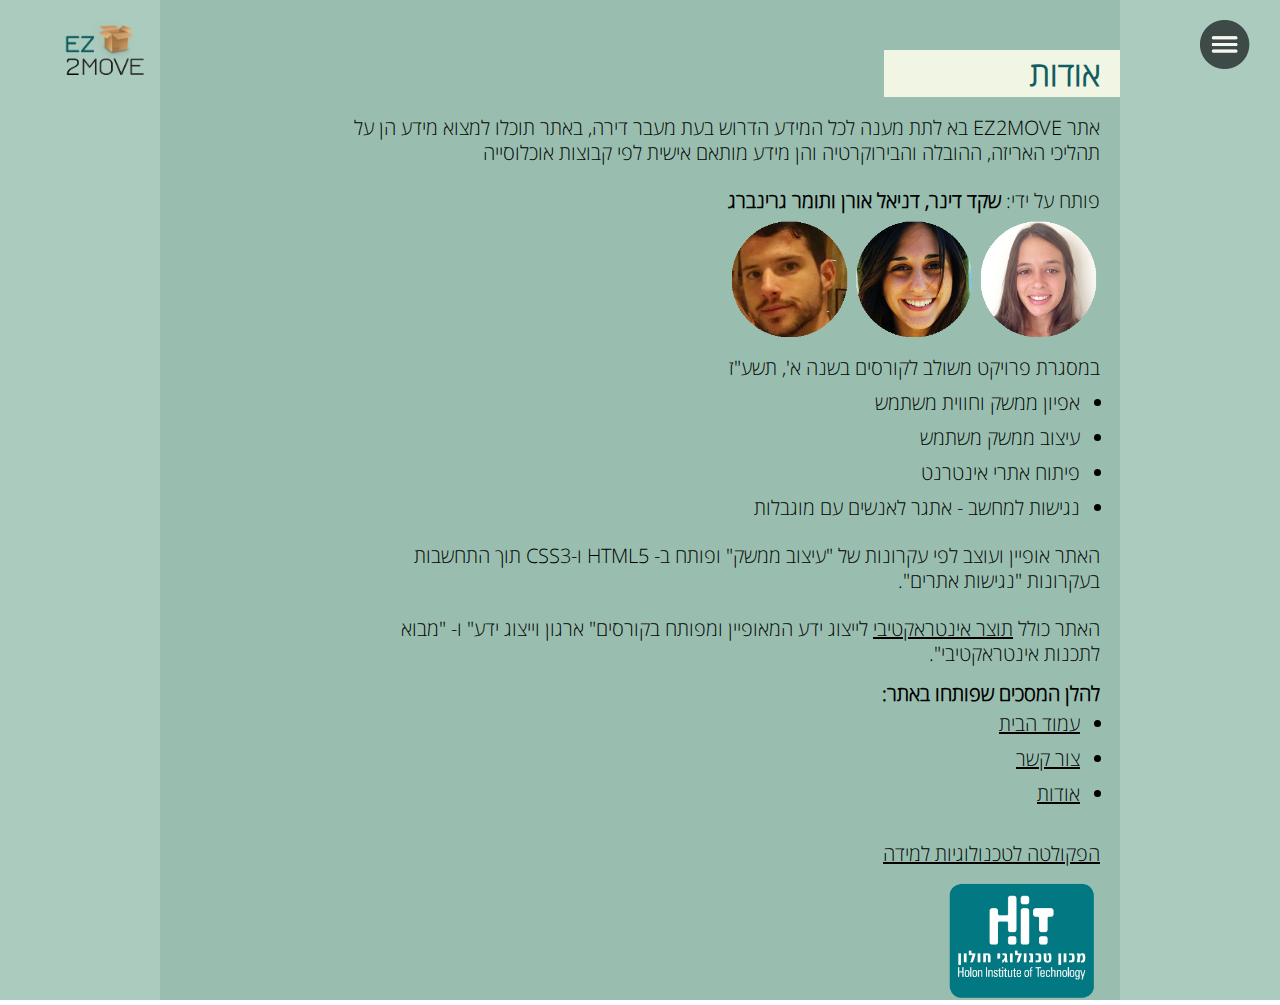
<file: siteTamplate/about.html>
﻿<!doctype html>
<html lang="he">
<head>
    <meta charset="utf-8" />
    <title>ez2move - אודות</title>
    <meta name="description" content="אודותינו, אודות האתר שלנו ez2move!" />
    <meta name="keywords" content="ez2move, אודות" />
    <meta name="author" content="daniel oren, shaked dinar, tomer grinberg, שקד דינר, דניאל אורן, תומר גרינברג" />
    <meta name="viewport" content="width=device-width, initial-scale=1.0, user-scalable=yes">
    <link rel="icon" href="images/html/favicon.png">
    <!-- CSS -->
    <link href="styles/reset.css" rel="stylesheet" />
    <link href="fonts/fonts.css" rel="stylesheet" />
    <link href="styles/myStyle.css" rel="stylesheet" />

    <!-- Scripts -->
    <script src="jScripts/jquery-1.12.0.min.js"></script>
    <script src="jScripts/dragend.js"></script>
    <script src="jScripts/JavaScript.js"></script>

</head>
<body onload="tab_nav()">
    <div id="aboutContainer">
        <div class="global_items_insidePages">
            <a href="index.html"><img src="images/html/logo.png" class="insidePagesLogo" width="100" alt="ez2move לוגו" /></a>
            <a href="#0" tabindex="0" onclick="navFunc()" id="hamburgerNavIcon" alt="תפריט ניווט" width="40" aria-label="תפריט ניווט"></a>

            <nav id="hamburgerNav" class="ver">
                <ul>
                    <li><a href="#0" tabindex="0" onclick="navFunc()" id="hamburgerNavIcon" alt="תפריט ניווט" width="40" aria-label="תפריט ניווט"></a></li>
                    <li><a href="index.html" onclick="goToHomePage()">דף הבית</a></li>
                    <li>
                        <a href="#0" id="goToContent" onclick="goToContent()" style="cursor:pointer;">
                            עבור לתוכן
                            <div id="tangishIcon" alt="כפתור נגישות" aria-label="עבור לתוכן"></div>
                        </a>
                    </li>
                    <li><a href="interactive.html">אריזה אינטראקטיבית</a></li>
                    <li><a href="about.html">אודות</a></li>
                    <li><a href="contactUs.html">צור קשר</a></li>
                    <li><a href="siteMap.html">מפת אתר</a></li>
                </ul>
            </nav>


   
        </div>

        <div id=div>
            <div class="grid_wrapper_a">
                <div id="aboutContent">
                    <div id="allContentAbout">
                        <h1 id="firstH">אודות</h1>
                        <p class="pAbout">אתר EZ2MOVE בא לתת מענה לכל המידע הדרוש בעת מעבר דירה, באתר תוכלו למצוא מידע הן על תהליכי האריזה, ההובלה והבירוקרטיה והן מידע מותאם אישית לפי קבוצות אוכלוסייה</p>
                        <p class="pAbout">פותח על ידי: <strong> שקד דינר, דניאל אורן ותומר גרינברג</strong> </p>
                        <div id="ourAboutPics" alt="תמונות של דניאל תומר ושקד"></div>
                        <p class="pAbout">
                            במסגרת פרויקט משולב לקורסים בשנה א', תשע"ז

                        </p>
                        <ul>
                            <li> אפיון ממשק וחווית משתמש</li>
                            <li>עיצוב ממשק משתמש</li>
                            <li>פיתוח אתרי אינטרנט</li>
                            <li>נגישות למחשב - אתגר לאנשים עם מוגבלות</li>
                        </ul>
                        <p class="pAbout">האתר אופיין ועוצב לפי עקרונות של "עיצוב ממשק" ופותח ב- HTML5 ו-CSS3 תוך התחשבות בעקרונות "נגישות אתרים".</p>
                        <p class="pAbout">
                            האתר כולל <a href="#" id="intearctive">תוצר אינטראקטיבי</a> לייצוג ידע המאופיין ומפותח בקורסים" ארגון וייצוג ידע" ו- "מבוא לתכנות אינטראקטיבי".
                        </p>
                        <h2 id="h2About"> להלן המסכים שפותחו באתר:</h2>
                        <ul id="screens">
                            <li><a href="index.html">עמוד הבית</a></li>
                            <li><a href="contactUs.html">צור קשר</a></li>
                            <li><a href="about.html">אודות</a></li>
                        </ul>

                        <a href="http://www.hit.ac.il/telem/overview" target="_blank" id="telem">הפקולטה לטכנולוגיות למידה</a>
                        <a href="http://www.hit.ac.il/" target="_blank"><img src="images/html/hitLogo.png" width="150" id="hitLogo" alt="לוגו של HIT, מקשר לאתר" /></a>

                    </div>
                </div>
            </div>
        </div>
    </div>
</body>
</html>
</file>
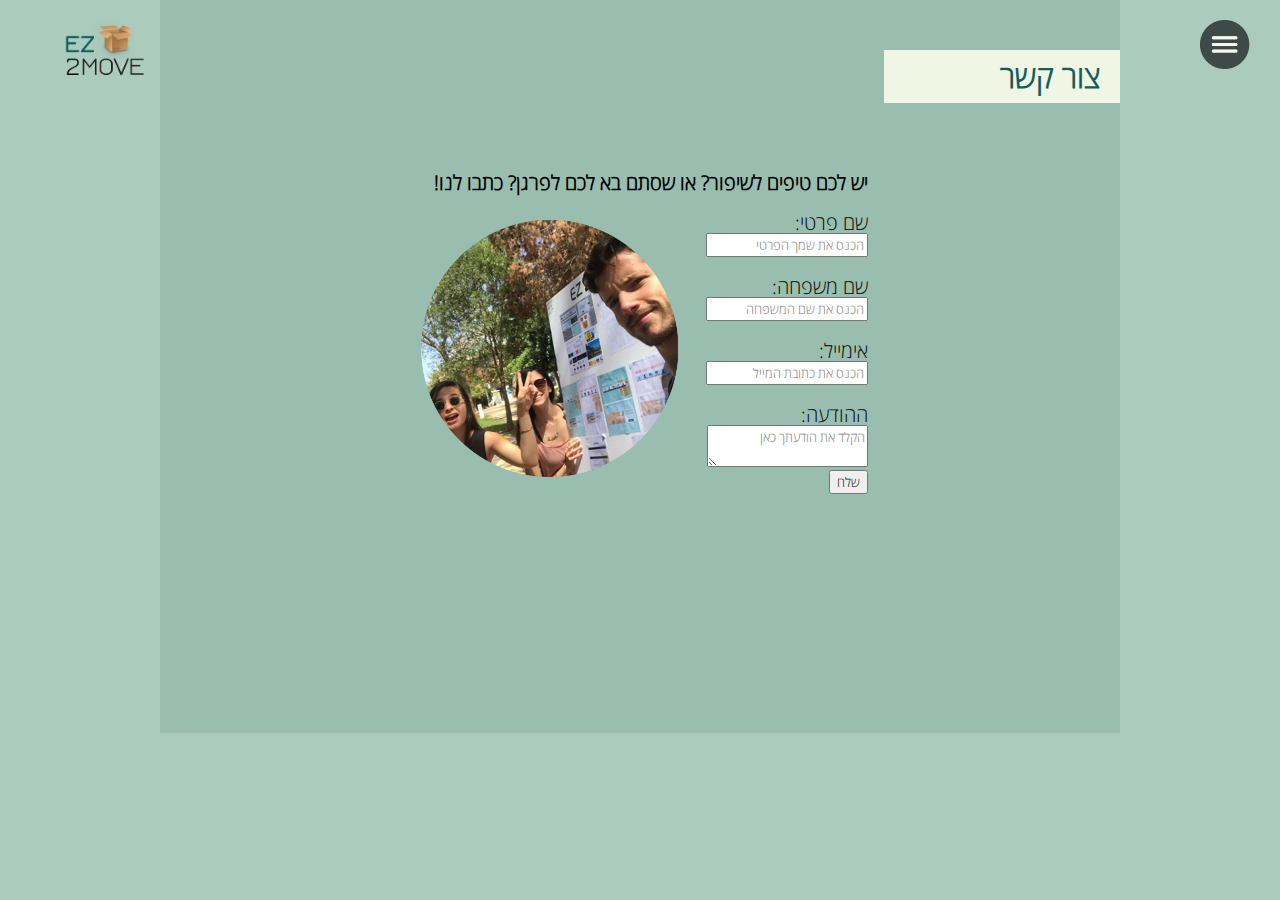
<file: siteTamplate/contactUs.html>
﻿<!doctype html>
<html lang="he">
<head>
    <meta charset="utf-8" />
    <title>ez2move - צור קשר</title>
    <meta name="description" content="צרו איתנו קשר" />
    <meta name="keywords" content="צור קשר, ez2move" />
    <meta name="author" content="daniel oren, shaked dinar, tomer grinberg, שקד דינר, דניאל אורן, תומר גרינברג" />
    <meta name="viewport" content="width=device-width, initial-scale=1.0, user-scalable=yes">
    <link rel="icon" href="images/html/favicon.png">

    <!-- CSS -->
    <link href="styles/reset.css" rel="stylesheet" />
    <link href="fonts/fonts.css" rel="stylesheet" />
    <link href="styles/myStyle.css" rel="stylesheet" />

    <!-- Scripts -->
    <script src="jScripts/jquery-1.12.0.min.js"></script>
    <script src="jScripts/JavaScript.js"></script>
    <script src="https://webdevelopmentcourse.github.io/contactUs/WebDevelopmentCourse/jScripts/contactUs.js" type="text/javascript"></script>


</head>
<body onload="tab_nav()">
    <div id="contactUsContainer">
        <div class="global_items_insidePages">
            <a href="index.html"><img src="images/html/logo.png" class="insidePagesLogo" width="100" alt="ez2move לוגו" /></a>
            <a href="#0" tabindex="0" onclick="navFunc()" id="hamburgerNavIcon" alt="תפריט ניווט" width="40" aria-label="תפריט ניווט"></a>

            <nav id="hamburgerNav" class="ver">
                <ul>
                    <li><a href="#0" tabindex="0" onclick="navFunc()" id="hamburgerNavIcon" alt="תפריט ניווט" width="40" aria-label="תפריט ניווט"></a></li>
                    <li><a href="index.html" onclick="goToHomePage()">דף הבית</a></li>
                    <li>
                        <a href="#0" id="goToContent" onclick="goToContent()" style="cursor:pointer;">
                            עבור לתוכן
                            <div id="tangishIcon" alt="כפתור נגישות" aria-label="עבור לתוכן"></div>
                        </a>
                    </li>
                    <li><a href="interactive.html">אריזה אינטראקטיבית</a></li>
                    <li><a href="about.html">אודות</a></li>
                    <li><a href="contactUs.html">צור קשר</a></li>
                    <li><a href="siteMap.html">מפת אתר</a></li>
                </ul>
            </nav>

        </div>
        <div id=divOfki>
            <div class="grid_wrapper">
                <div id="conctacUsContent">
                    <h1>צור קשר</h1>
                    <h2>יש לכם טיפים לשיפור? או שסתם בא לכם לפרגן? כתבו לנו!</h2>
                    <div id="usForm_pic">
                        <form>
                            <input type="hidden" id="myEmail" name="name" value="oredaniel7@gmail.com">
                            <label for="firstName">שם פרטי:</label><input type="text" name="שם פרטי" id="firstName" placeholder="הכנס את שמך הפרטי" />
                            <label for="lastName">שם משפחה:</label><input type="text" id="lastName" name="שם משפחה" placeholder="הכנס את שם המשפחה" />
                            <label for="myEmail">אימייל:</label><input type="email" id="myEmail" name="אימייל" placeholder="הכנס את כתובת המייל" />
                            <label for="myMs">ההודעה:</label><textarea id="myMs" name="תוכן ההודעה" aria-labelledby="send" placeholder="הקלד את הודעתך כאן"></textarea>
                            <input type="submit" id="Send" value="שלח" aria-label="שליחת טופס" alt="כפתור שלח">
                            <br />
                            <div id="feedback"></div>
                        </form>
                        <div id="ourPic"></div>


                    </div>
                </div>

            </div>
        </div>
    </div>
</body>
</html>
</file>
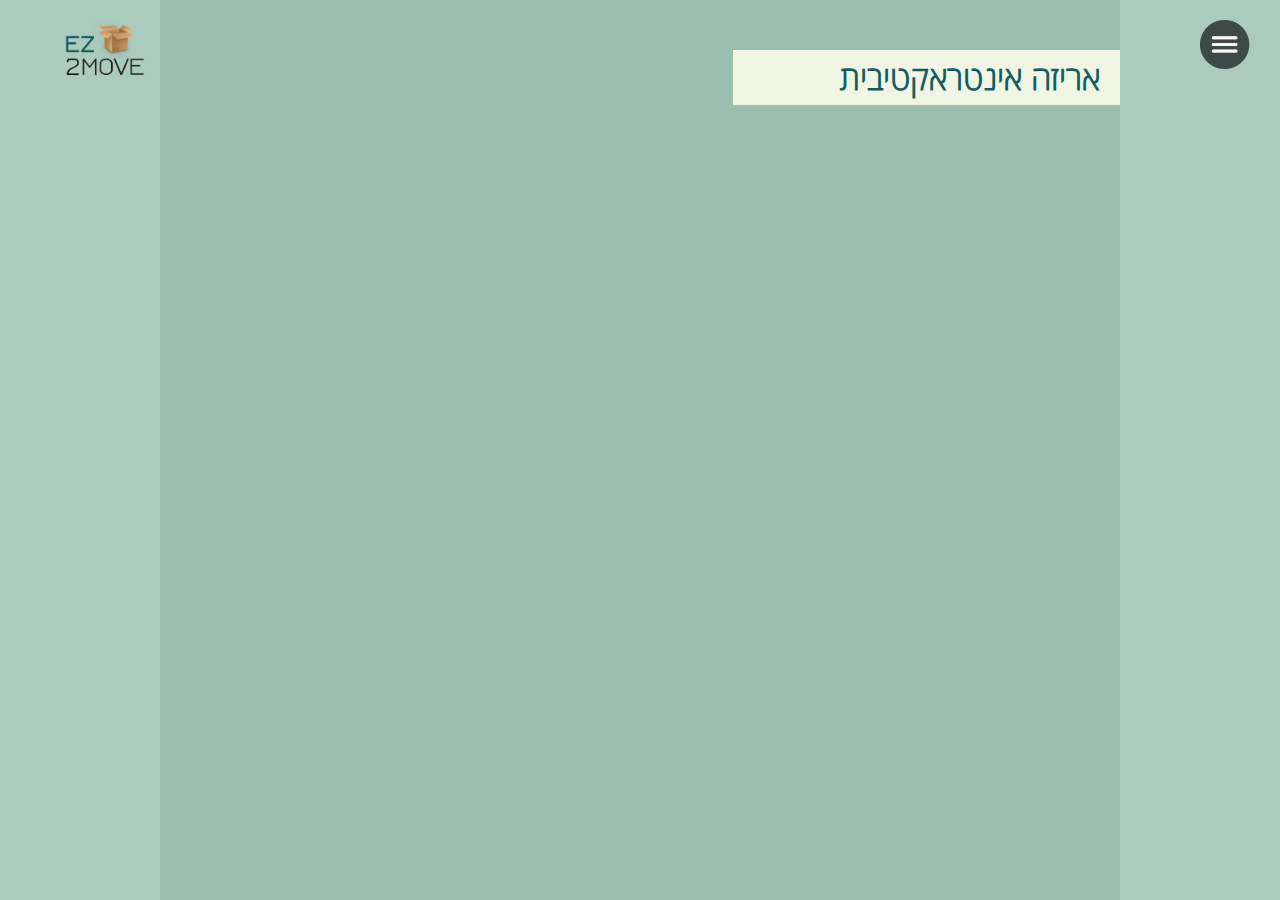
<file: siteTamplate/interactive.html>
﻿<!doctype html>
<html lang="he">
<head>
    <meta charset="utf-8" />
    <title>ez2move - אריזה אינטראקטיבית</title>
    <meta name="description" content="רוצים לדעת איך לארוז חפצים שבירים? איך לארוז בגדים ביעילות? ועוד? גלו כאן הכל!" />
    <meta name="keywords" content="ez2move, moving, houseMoving, packing, how to pack?, אריזה, איך לארוז?,אריזת בגדים, אריזת חפצים שבירים,שביר, אריזה,בגדים, איך לארוז בגדים?,אריזת בגדים, ספרים, איך לארוז ספרים?, איך לארוז נוזלים?,נוזלים, קל לעבור דירה" />
    <meta name="author" content="daniel oren, shaked dinar, tomer grinberg, שקד דינר, דניאל אורן, תומר גרינברג" />
    <meta name="viewport" content="width=device-width, initial-scale=1.0, user-scalable=yes">
    <link rel="icon" href="images/html/favicon.png">

    <!-- CSS -->
    <link href="styles/reset.css" rel="stylesheet" />
    <link href="fonts/fonts.css" rel="stylesheet" />
    <link href="styles/myStyle.css" rel="stylesheet" />

    <!-- Scripts -->
    <script src="jScripts/jquery-1.12.0.min.js"></script>
    <script src="jScripts/dragend.js"></script>
    <script src="jScripts/JavaScript.js"></script>

</head>
<body onload="tab_nav()">
    <div id="interactiveContainer">
        <div class="global_items_insidePages">
            <a href="index.html"><img src="images/html/logo.png" class="insidePagesLogo" width="100" alt="ez2move לוגו" /></a>
            <a href="#0" tabindex="0" onclick="navFunc()" id="hamburgerNavIcon" alt="תפריט ניווט" width="40" aria-label="תפריט ניווט"></a>

            <nav id="hamburgerNav" class="ver">
                <ul>
                    <li><a href="#0" tabindex="0" onclick="navFunc()" id="hamburgerNavIcon" alt="תפריט ניווט" width="40" aria-label="תפריט ניווט"></a></li>
                    <li><a href="index.html" onclick="goToHomePage()">דף הבית</a></li>
                    <li>
                        <a href="#0" id="goToContent" onclick="goToContent()" style="cursor:pointer;">
                            עבור לתוכן
                            <div id="tangishIcon" alt="כפתור נגישות" aria-label="עבור לתוכן"></div>
                        </a>
                    </li>
                    <li><a href="interactive.html">אריזה אינטראקטיבית</a></li>
                    <li><a href="about.html">אודות</a></li>
                    <li><a href="contactUs.html">צור קשר</a></li>
                    <li><a href="siteMap.html">מפת אתר</a></li>
                </ul>
            </nav>

            
        </div>

 

        <div id=divOfki>
               <div class="grid_wrapper">
                   <div id="interactiveContent">
                       <h1 id="interFp">אריזה אינטראקטיבית</h1>
                                             <iframe src="https://shaked-dinar.github.io/interactive-ez2move/interactive-ez2move/ez2moveInteractive.html" width="550" height="400" id="interactiveFrame"></iframe>
                   </div>
            </div>

        </div>
    </div>
</body>
</html>
</file>
<file: siteTamplate/fonts/fonts.css>
@font-face {
    font-family: 'Jura-DemiBold';
    src: url('Jura-DemiBold.ttf') format('truetype');
}
@font-face {
    font-family: 'Jura-Light';
    src: url('Jura-Light.ttf') format('truetype');
}
@font-face {
    font-family: 'Jura-Medium';
    src: url('Jura-Medium.ttf') format('truetype');
}
@font-face {
    font-family: 'Jura-Regular';
    src: url('Jura-Regular.ttf') format('truetype');
}
@font-face {
    font-family: 'OpenSansHebrew-Bold';
    src: url('OpenSansHebrew-Bold.ttf') format('truetype');
}
@font-face {
    font-family: 'OpenSansHebrew-ExtraBold';
    src: url('OpenSansHebrew-ExtraBold.ttf') format('truetype');
}
@font-face {
    font-family: 'OpenSansHebrew-Light';
    src: url('OpenSansHebrew-Light.ttf') format('truetype');
}
@font-face {
    font-family: 'OpenSansHebrew-Regular';
    src: url('OpenSansHebrew-Regular.ttf') format('truetype');
}
</file>
<file: siteTamplate/styles/myStyle.css>
body {
    direction: rtl;
}


.grid_wrapper {
    width: 960px;
    margin: 0 auto;
}

/*�����*/


nav.ver ul {
    list-style: none;
}

    nav.ver ul li ul {
        display: none;
        position: absolute;
        margin-top: -19px;
        margin-right: 50px;
    }

        nav.ver ul li ul li {
            background-color: White;
        }

    nav.ver ul li:hover ul {
        display: block;
    }




/*������*/
#container #home1 {
    background-color: #aacbbd;
    margin: 0 auto;
}

.dragend-page {
    direction: ltr;
}

    .dragend-page > div {
        direction: rtl;
    }


div#divOfki {
    margin: 0 auto;
    height: 100vh;
    position: relative;
}


#couple2 {
    background-color: #f3f0ba;
}


#disable3 {
    background-color: #f3f0ba;
}


#family4 {
    background-color: #f3f0ba;
}

#student5 {
    background-color: #f3f0ba;
}

#single6 {
    background-color: #f3f0ba;
}

#global_items > #hamburgerNavIcon {
    background-image: url(../images/html/hamburgerNav.png);
    background-size: 101px;
    display: block;
    height: 50px;
    width: 50px;
    background-repeat: no-repeat;
}


#global_items > a:hover {
    background-position-x: -52px;
}






#iconNav {
    height: 108px;
    margin: 0 auto;
    width: fit-content;
    margin-top: 47px;
}

#hetzim {
    width: 100%;
    margin-top: 370px;
}


#global_items {
    position: absolute;
    z-index: 2;
    width: 100%;
    height: 162px;
}

/*����� �������*/
#hamburgerNavIcon {
    position: absolute;
    right: 30px;
    top: 20px;
    cursor: pointer;
    z-index: 2;
}



#hamburgerNav {
    position: absolute;
    display: none;
    background-color: #7b90a0;
    width: 217px;
    height: 100%;
    z-index: 1;
}


    #hamburgerNav a {
        padding-top: 6px;
        text-decoration: none;
        display: block;
        padding-right: 30px;
        color: black;
        font-family: OpenSansHebrew-Light;
        font-size: 15pt;
    }


    #hamburgerNav ul {
        padding-top: 50px;
    }

        #hamburgerNav ul li {
            padding-top: 20px;
        }

            #hamburgerNav ul li:hover a {
                text-decoration: underline;
                text-decoration-color: #5a5e60;
            }

            #hamburgerNav ul li a:focus {
                text-decoration: underline;
                text-decoration-color: #5a5e60;
            }

#goToContent {
    text-decoration: none;
    padding-right: 30px;
    color: black;
    font-family: OpenSansHebrew-Light;
    font-size: 15pt;
}

    #goToContent:hover {
        text-decoration: underline;
        text-decoration-color: #5a5e60;
    }

#tangishIcon {
    background-image: url(../images/html/handicap.png);
    background-size: 51px;
    width: 23.5px;
    height: 23.5Px;
    background-position-x: -26.5px;
    margin-right: 86px;
    margin-top: -19px;
    margin-bottom: -8px;
    background-repeat: no-repeat;
    cursor: pointer;
}

    #tangishIcon:hover {
        background-position-x: left;
        cursor: pointer;
    }
/*���� ����*/
#personaLines {
    font-family: OpenSansHebrew-Light;
    position: absolute;
    right: 7%;
    top: 22%;
}

#coupleSentence {
    font-family: OpenSansHebrew-Light;
    position: absolute;
    right: 27%;
    top: 100%;
    display: none;
    color: #414344;
    font-size: 15pt;
}


#disableSentence {
    font-family: OpenSansHebrew-Light;
    position: absolute;
    right: 30%;
    top: 100%;
    display: none;
    color: #414344;
    font-size: 15pt;
}


#familySentence {
    font-family: OpenSansHebrew-Light;
    position: absolute;
    right: 25%;
    top: 100%;
    display: none;
    color: #414344;
    font-size: 15pt;
}

#studentSentence {
    font-family: OpenSansHebrew-Light;
    position: absolute;
    right: 25%;
    top: 100%;
    display: none;
    color: #414344;
    font-size: 15pt;
}

#singleSentence {
    font-family: OpenSansHebrew-Light;
    position: absolute;
    right: 27%;
    top: 100%;
    display: none;
    color: #414344;
    font-size: 15pt;
}
/*����� ��������*/

#bait {
    background-image: url(../images/css/iconNav/homeHover.png);
    height: 30px;
    width: 107px;
    background-repeat: no-repeat;
    background-size: 221px;
    background-position-x: left;
}

    #bait.active {
        background-position-x: -116px;
    }

    #bait:hover {
        background-position-x: -116px;
    }




#couple {
    background-image: url(../images/css/iconNav/couple.png);
    height: 34px;
    width: 108px;
    background-repeat: no-repeat;
    background-size: 221px;
    background-position-x: right;
}

    #couple.active {
        background-position-x: left;
    }

    #couple:hover {
        background-position-x: 1px;
    }



        #couple:hover > #coupleSentence {
            display: block;
        }

#iconNav a:focus #couple {
    background-position-x: 1px;
}


#disable {
    background-image: url(../images/css/iconNav/disable.png);
    width: 107px;
    height: 29px;
    background-repeat: no-repeat;
    background-size: 221px;
    background-size: 221px;
}

    #disable.active {
        background-position-x: right;
        height: 36px;
    }

    #disable:hover {
        background-position-x: -114px;
        height: 36px;
    }


#iconNav a:focus #disable {
    background-position-x: -114px;
    height: 36px;
}

#disable #f:hover > #disableSentence, #disable:hover #disableSentence {
    display: block;
}

#family {
    background-image: url(../images/css/iconNav/family.png);
    height: 34px;
    width: 107px;
    background-repeat: no-repeat;
    background-size: 221px;
}

    #family.active {
        background-position-x: -116px;
    }

    #family:hover {
        background-position-x: -116px;
    }

#iconNav a:focus #family {
    background-position-x: -116px;
}

#family:hover > #familySentence {
    display: block;
}

#student {
    background-image: url(../images/css/iconNav/student.png);
    height: 36px;
    width: 108px;
    background-repeat: no-repeat;
    background-size: 221px;
    background-position-x: left;
}

    #student.active {
        background-position-x: -114px;
    }

    #student:hover {
        background-position-x: -114px;
    }

#iconNav a:focus #student {
    background-position-x: -114px;
}


#student:hover > #studentSentence {
    display: block;
}

#single {
    background-image: url(../images/css/iconNav/single.png);
    height: 34px;
    width: 107px;
    background-repeat: no-repeat;
    background-size: 221px;
    background-position-x: right;
}

    #single.active {
        background-position-x: 2px;
    }

    #single:hover {
        background-position-x: 2px;
    }

        #single:hover > #singleSentence {
            display: block;
        }

#iconNav a:focus #single {
    background-position-x: 2px;
    ;
}

.navDesign {
    font-family: OpenSansHebrew-Light;
    font-size: 13pt;
    padding-top: 79px;
    margin-right: 10px;
    text-align: center;
}


#iconNav ul li {
    display: inline-block;
    float: right;
}

    #iconNav ul li a {
        text-decoration: none;
        color: white;
    }

#f {
    margin-top: -10px;
    font-family: OpenSansHebrew-Light;
    font-size: 12pt;
    width: 58px;
    padding-right: 24px;
}

/*���� ���� ����*/
#logo, #logo h1 {
    font-family: 'Jura-Medium';
    text-align: left;
    width: 241px;
    font-size: 60pt;
    font-weight: normal;
}


#backGroundUnderLogo a {
    text-decoration: none;
    color: black;
}

backGroundUnderLogo :focus {
    border: red 1px solid;
}

#hetzRight {
    background-image: url(../images/css/right_arrow.png);
    background-size: 50px;
    height: 69px;
    width: 24px;
    float: right;
    display: none;
    background-repeat: no-repeat;
    margin-right: 35px;
    background-position-x: -1px;
    cursor: pointer;
}

    #hetzRight:hover {
        background-position-x: -27px;
    }

#hetzLeft {
    background-image: url(../images/css/left_arrow.png);
    background-size: 50px;
    height: 69px;
    width: 24px;
    float: left;
    background-repeat: no-repeat;
    margin-left: 35px;
    background-position-x: -24px;
    cursor: pointer;
}

    #hetzLeft:hover {
        background-position-x: 2px;
    }

#readMoreButton {
    height: 28px;
    width: 101px;
    padding-top: 3px;
    background-color: #065d5f;
    cursor: pointer;
    font-family: OpenSansHebrew-Regular;
    color: white;
    text-align: center;
    font-size: 17pt;
    text-decoration: none;
    position: absolute;
    top: 430px;
    left: 146px;
}


#readMoreButton1 {
    height: 28px;
    width: 101px;
    padding-top: 3px;
    background-color: #065d5f;
    cursor: pointer;
    font-family: OpenSansHebrew-Regular;
    color: white;
    text-align: center;
    font-size: 17pt;
    text-decoration: none;
    position: absolute;
    top: 430px;
    left: 146px;
}


#readMoreButton2 {
    height: 28px;
    width: 101px;
    padding-top: 3px;
    background-color: #065d5f;
    cursor: pointer;
    font-family: OpenSansHebrew-Regular;
    color: white;
    text-align: center;
    font-size: 17pt;
    text-decoration: none;
    position: absolute;
    top: 430px;
    left: 146px;
}




#readMoreButton3 {
    height: 28px;
    width: 101px;
    padding-top: 3px;
    background-color: #065d5f;
    cursor: pointer;
    font-family: OpenSansHebrew-Regular;
    color: white;
    text-align: center;
    font-size: 17pt;
    text-decoration: none;
    position: absolute;
    top: 430px;
    left: 146px;
}


#readMoreButton4 {
    height: 28px;
    width: 101px;
    padding-top: 3px;
    background-color: #065d5f;
    cursor: pointer;
    font-family: OpenSansHebrew-Regular;
    color: white;
    text-align: center;
    font-size: 17pt;
    text-decoration: none;
    position: absolute;
    top: 430px;
    left: 146px;
}


.content {
    width: 960px;
    margin: 0 auto;
    font-family: OpenSansHebrew-Light;
    font-size: 15pt;
}

#up {
    position: absolute;
    width: 706px;
    right: 50%;
    transform: translateX(50%);
    z-index: 2;
}

#logo {
    margin: auto;
    padding-right: 49px;
}


#backGroundUnderLogo {
    background-image: url(../images/css/homePageTextBackground.png);
    height: 449px;
    background-repeat: no-repeat;
    background-size: 601px;
    width: 606px;
    margin: 187px auto auto auto;
    padding-top: 42px;
}



#box {
    background-image: url(../images/css/logoBox.png);
    background-size: 140px;
    height: 116px;
    width: 140px;
    margin-bottom: -91px;
    background-repeat: no-repeat;
    background-repeat: no-repeat;
}

#ez {
    color: #065d5f;
}

#tagline {
    font-family: OpenSansHebrew-Light;
    font-size: 19pt;
    width: 248px;
    margin: auto;
    padding-right: 49px;
}

#tagline2 {
    font-size: 25pt;
    font-family: OpenSansHebrew-Light;
    margin-top: 28px;
    text-align: center;
    width: 394px;
    margin: auto;
    padding-top: 36px;
    padding-right: 49px;
}


table, th, tr, td {
    border: 1px black solid;
    border-collapse: collapse;
}


/*���� ���*/


#coupleHead {
}

#coupleDivAbsolute {
    position: relative;
    height: 500px;
    width: 399px;
    margin: 193px auto;
}

.bigCoupleIcon {
    display: block;
    width: 395px;
    position: absolute;
}




.jumpingPointDes {
    width: 20px;
    height: 20px;
    padding-top: 36px;
}


.insidePagesLogo {
    position: absolute;
    width: 95px;
    left: 5%;
    z-index: 1;
    cursor: pointer;
}

#insidePagesLogo {
    position: absolute;
    width: 95px;
    left: 5%;
    z-index: 1;
    cursor: pointer;
}

#coupleContent {
    background-color: #c3eac6;
    line-height: 25px;
}

#backgroundLine1 {
    background-image: url(../images/css/backgroundLine.png);
    background-size: 960px;
    background-repeat: no-repeat;
    width: 100%;
    height: 82px;
}

#backgroundLine8 {
    background-image: url(../images/css/backgroundLine.png);
    background-size: 960px;
    background-repeat: no-repeat;
    width: 100%;
    height: 83px;
}

#backgroundLine9 {
    background-image: url(../images/css/backgroundLine.png);
    background-size: 960px;
    background-repeat: no-repeat;
    width: 100%;
    height: 83px;
}


#backgroundLine7 {
    background-image: url(../images/css/backgroundLine.png);
    background-size: 960px;
    background-repeat: no-repeat;
    width: 100%;
    height: 83px;
}

#contentStart > h3 {
    color: #262262;
    font-size: 22pt;
    text-align: center;
    padding-top: 40px;
}


#contentButton {
    width: 251px;
    height: 30px;
    color: white;
    background-color: #42a09b;
    text-align: center;
    font-size: 15pt;
    padding-top: 6px;
    display: inline-block;
    float: right;
    margin-left: 88px;
    margin-right: 175px;
    margin-top: 25px;
}

a#contentButton {
    text-decoration: none;
}

#genericButton {
    width: 251px;
    height: 30px;
    color: white;
    background-color: #557b76;
    text-align: center;
    font-size: 15pt;
    padding-top: 6px;
    display: inline-block;
    float: right;
    margin-top: 25px;
}

a#genericButton {
    text-decoration: none;
}


.content, #coupleContent, .genericContent {
    font-size: 14pt;
    line-height: 25px;
}

#firstPara {
    margin-bottom: 10px;
}

    #firstPara, #firstPara ul li {
        padding: 5px;
        padding-top: 20px;
        width: 674px;
        margin-right: 20px;
        font-size: 15pt;
        float: right;
    }

#firstLine {
    padding-top: 28px;
    padding-bottom: 8px;
}

#boxPic {
    background-image: url(../images/css/logoBox.png);
    opacity: 0.7;
    background-repeat: no-repeat;
    height: 393px;
    width: 250px;
    background-size: 500px;
    float: left;
    margin-top: 25px;
    background-position-x: -244px;
}

#coupleContent table, #coupleContent th, #coupleContent tr, #coupleContent td, #coupleContent td ul, #coupleContent td ul li {
    list-style: none;
}

#coupleContent table {
    width: 920px;
    margin-right: 20px;
    margin-top: 11px;
}

#coupleContent th, #coupleContent td {
    padding: 6px;
}

#coupleContent th {
    background-color: #557b76;
    color: white;
}

#coupleContent td ul li::before {
    content: "-";
    font-size: 18pt;
}

#coupleContent td {
    padding: 13px;
}

.genericContent {
    font-family: OpenSansHebrew-Light;
}

#backgroundLine2 {
    margin-top: 55px;
    background-image: url(../images/css/backgroundLine2.png);
    background-size: 960px;
    background-repeat: no-repeat;
    width: 100%;
    height: 98px;
}




/*���� ����*/


/*�����*/
.genericContent > h3 {
    background-color: #557b76;
    color: #ffeec2;
    text-align: center;
    font-size: 22pt;
    padding-bottom: 35px;
    padding-top: 15px;
}

#ariza {
    background-color: #557b76;
}

    #ariza h4 {
        color: #ffeec2;
        font-family: OpenSansHebrew-Regular;
        font-size: 18pt;
        margin-right: 20px;
        padding-top: 50px;
    }

    #ariza h5 {
        color: #ffeec2;
        font-size: 16pt;
        padding-top: 32px;
        margin-right: 20px;
    }

.genericContent #ariza ul li {
    color: white;
    font-size: 15pt;
    padding: 6px;
    padding-top: 10px;
    margin-right: 71px;
    width: 817px;
}

#ariza h4 p a {
    text-decoration: underline;
    color: white;
    font-size: 15pt;
}

#packingCompanies {
    color: white;
    font-size: 15pt;
    width: 878px;
    margin-right: 20px;
    padding-top: 19px;
}

    #packingCompanies a {
        color: white;
    }

        #packingCompanies a:hover {
            color: #979da3;
        }

#bottomLinePacking {
    color: white;
    font-size: 13pt;
    width: 878px;
    margin-right: 20px;
    padding-top: 7px;
}

#backgroundLine3 {
    background-image: url(../images/css/backgroundLine3.png);
    background-size: 960px;
    background-repeat: no-repeat;
    width: 100%;
    height: 55px;
    margin-top: 45px;
}


/*�����*/
#SelfMove {
    text-decoration: underline;
    text-decoration-color: #6b6b6b;
    color: black;
}

    #SelfMove:hover {
        color: #979da3;
    }

#shavirTip {
    color: black;
}

    #shavirTip:hover {
        color: #5a5e60;
    }

#hovala {
    background-color: #f9ac80;
}

    #hovala h4 {
        color: #35190c;
        font-family: OpenSansHebrew-Regular;
        font-size: 18pt;
        margin-right: 20px;
        padding-top: 50px;
    }

    #hovala p {
        color: #25201d;
        font-size: 15pt;
        width: 878px;
        margin-right: 20px;
        padding-top: 7px;
    }

    #hovala h5 {
        color: #35190c;
        font-size: 16pt;
        padding-top: 32px;
        margin-right: 20px;
    }

.genericContent #hovala #selfMoving ul li {
    color: #25201d;
    font-size: 15pt;
    padding: 6px;
    padding-top: 7px;
    margin-right: 71px;
    width: 817px;
}

#bottomLineMoving {
    color: #25201d;
    font-size: 13pt;
    width: 878px;
    margin-right: 20px;
    padding-top: 7px;
}

#extraInfoMoving {
    color: #25201d;
}

    #extraInfoMoving:hover {
        color: #766a6a;
    }

.movingCost {
    margin-right: 20px;
    margin-top: 15px;
    width: 386px;
    vertical-align: middle;
}

    .movingCost ul li {
        color: #3f3a33;
        font-size: 11pt;
        margin-right: 27px;
        width: 250px;
        text-align: center;
    }

    .movingCost ul {
        padding-top: 10px;
    }

    .movingCost th, .movingCost tr, .movingCost td {
        color: #25201d;
        font-size: 14pt;
        text-align: center;
        border: 1px #4a4643 solid;
    }

    .movingCost #cost {
        padding-top: 10px;
    }

#hCompaniesInfo {
    color: #25201d;
}

    #hCompaniesInfo:hover {
        color: #766a6a;
    }
/*���������*/

#birokratia {
    background-color: #c3dddd;
    color: #0f352f;
    font-size: 15pt;
}

    #birokratia h4 {
        font-size: 18pt;
        margin-right: 20px;
        padding-top: 50px;
        font-family: OpenSansHebrew-Regular;
    }

    #birokratia h5 {
        font-size: 16pt;
        padding-top: 32px;
        margin-right: 20px;
        font-family: OpenSansHebrew-Regular;
    }

    #birokratia h6 {
        font-size: 16pt;
        margin-right: 20px;
        padding-top: 10px;
    }

#backgroundLine4 {
    background-image: url(../images/css/backgroundLine4.png);
    background-size: 960px;
    background-repeat: no-repeat;
    width: 100%;
    height: 94px;
}



#birokratia ul li {
    font-size: 15pt;
    padding: 6px;
    padding-top: 7px;
    margin-right: 71px;
    width: 817px;
}

#birokratia p {
    width: 878px;
    margin-right: 20px;
    padding-top: 7px;
}

    #birokratia p p {
        font-size: 13pt;
        margin-top: -17px;
    }

#bigPicWater {
    font-size: 13pt;
    margin-top: -17px;
}

#waterForm {
    margin-top: 14px;
}

#birokratia table {
    width: 863px;
    margin-right: 20px;
    margin-top: 11px;
}

#birokratia th, #birokratia tr, #birokratia td {
    padding: 5px;
}

.content footer {
    font-family: OpenSansHebrew-Light;
    width: 100%;
    text-align: center;
    padding-top: 57px;
    padding-bottom: 10px;
    font-size: 13pt;
}

#bottomLineBiroc {
    font-size: 13pt;
    width: 878px;
    margin-right: 20px;
    padding-top: 7px;
}

#gasFormIngo, #newHashForm, #maanForm {
    margin-right: 20px;
}

#gazPic, #hashmalPic, #newHashPic, #maanPic {
    font-size: 13pt;
    margin-top: -17px;
}

#govLink {
    color: #0f352f;
}

    #govLink:hover {
        color: #766a6a;
    }
/*�������� ������- ����*/
#bigCoupleText {
    font-family: OpenSansHebrew-Light;
    font-size: 63pt;
    color: white;
    top: 277px;
    position: absolute;
    left: 157px;
}



#bigDisableText {
    font-family: OpenSansHebrew-Light;
    font-size: 44pt;
    color: white;
    top: 254px;
    position: absolute;
    left: 117px;
}


#bigFamilyText {
    font-family: OpenSansHebrew-Light;
    font-size: 57pt;
    color: white;
    top: 277px;
    position: absolute;
    left: 83px;
}

#bigStudentText {
    font-family: OpenSansHebrew-Light;
    font-size: 60pt;
    color: white;
    top: 277px;
    position: absolute;
    left: 84px;
}

#bigSingleText {
    font-family: OpenSansHebrew-Light;
    font-size: 63pt;
    color: white;
    top: 277px;
    position: absolute;
    left: 135px
}




/*������*/
#studentContent {
    font-family: OpenSansHebrew-Light;
    font-size: 15pt;
    background-color: #C3EAC6;
}

/*����*/

#singleContent {
    font-family: OpenSansHebrew-Light;
    font-size: 15pt;
}



/*��� �� �������*/
#disableContent {
    background-color: #c3eac6;
    line-height: 25px;
    font-size: 15pt;
}

#backgroundLine5 {
    background-image: url(../images/css/backgroundLine.png);
    background-size: 960px;
    background-repeat: no-repeat;
    width: 100%;
    height: 82px;
}

#hDis {
    font-weight: bold;
    width: 157px;
    margin-top: 81px;
    margin-right: 20px;
}

#firstUlDisable ul li {
    width: 635px;
}

#disableContent ul li {
    padding: 5px;
    padding-top: 21px;
    margin-right: 51px;
}

#disableContent p {
    margin-right: 20px;
}

#disSecPara ul li {
    width: 800px;
}

#disableContent h4 {
    font-size: 18pt;
    margin-right: 20px;
    padding-top: 30px;
    margin-bottom: 7px;
    margin-top: 5px;
}

#disableContent h5 {
    font-size: 16pt;
    padding-top: 15px;
    margin-right: 20px;
}

#backgroundLine6 {
    margin-top: 55px;
    background-image: url(../images/css/backgroundLine2.png);
    background-size: 960px;
    background-repeat: no-repeat;
    width: 100%;
    height: 98px;
}

#disableJumpTo {
    font-size: 13pt;
    margin-top: -8px;
}

/*�����*/
#familyContent {
    background-color: #C3EAC6;
}

#LuzFamily {
    margin-right: 20px;
    line-height: 25px;
    width: 892px;
}

    #LuzFamily h4 {
        margin-bottom: 20px;
    }


#familyContent h4 {
    font-family: OpenSansHebrew-Regular;
    font-size: 18pt;
    margin-top: 46px;
}

#familyContent table th {
    background-color: #557B76;
    color: white;
}

#familyContent table td {
    padding: 5px;
}

#familyContent table {
    margin-right: 20px;
    clear: both;
    width: 920px;
    margin-top: 23px;
}

.familyP {
    margin-right: 20px;
}

    .familyP ul li {
        margin-right: 20px;
        padding-top: 16px;
    }

    .familyP ul {
        width: 686px;
    }

#firstParaFamily {
    margin-top: 108px;
}


/*����*/
#singleContent {
    background-color: #C3EAC6;
}


    #singleContent table th {
        background-color: #557B76;
        color: white;
    }

    #singleContent table td {
        padding: 5px;
    }

    #singleContent table {
        margin-right: 20px;
        margin-top: 23px;
        width: 673px;
    }


    #singleContent p {
        margin-top: 80px;
        margin-right: 20px;
    }


#goUpButton {
    background-image: url(../images/css/goUp.png);
    height: 36px;
    background-repeat: no-repeat;
    background-size: 38px;
    position: absolute;
    top: 409%;
    right: -12%;
    width: 36px;
    display: none;
    cursor: pointer;
}

    #goUpButton:hover {
        background-color: #009688;
    }

/*������*/

#backgroundLine7 {
    background-image: url(../images/css/backgroundLine.png);
    background-size: 960px;
    background-repeat: no-repeat;
    width: 100%;
    height: 83px;
}

#studentContent {
    font-family: OpenSansHebrew-Light;
    font-size: 15pt;
    background-color: #C3EAC6;
}

    #studentContent ul li {
        margin-right: 40px;
        width: 800px;
        padding-top: 16px;
    }

    #studentContent h4 {
        font-family: OpenSansHebrew-Regular;
        font-size: 18pt;
        margin-top: 57px;
        padding-bottom: 10px;
        margin-right: 20px;
    }

#firstP {
    margin-top: 112px;
}

#ulStudent {
    width: 648px;
}






nav.ver ul {
    list-style: none;
}

    nav.ver ul li ul {
        display: none;
        position: absolute;
        margin-top: -19px;
        margin-right: 50px;
    }

        nav.ver ul li ul li {
            background-color: White;
        }

    nav.ver ul li:hover ul {
        display: block;
    }



/*����� ������������*/
#interactiveContent h2 {
    padding-top: 28px;
    color: black;
    text-align: center;
}

#interactiveContainer {
    background-color: #aacbbd;
}

#interactiveLogo {
    position: absolute;
    left: 7%;
    cursor: pointer;
}

#interactiveContent {
    background-color: rgb(153, 190, 175);
    font-family: OpenSansHebrew-Light;
    font-size: 25pt;
    padding-top: 50px;
    color: white;
}


/*��� ���*/
#siteMapContainer {
    background-color: #aacbbd;
}

#siteMapContent {
    background-color: rgb(153, 190, 175);
    font-family: OpenSansHebrew-Light;
    font-size: 15pt;
    padding-top: 50px;
    line-height: 25px;
}

    #siteMapContent h1 {
        background-color: #f0f5e4;
        padding-top: 11px;
        padding-bottom: 11px;
        padding-right: 30px;
        width: 216px;
        font-size: 25pt;
        color: #115d5f;
    }

    #siteMapContent ul li a {
        color: black;
        text-decoration: none;
    }


    #siteMapContent ul {
        margin-top: 20px;
        margin-right: 30px;
        width: 169px;
    }

        #siteMapContent ul li:hover a {
            text-decoration: underline;
            color: #5a5e60;
        }

        #siteMapContent ul li a:focus {
            text-decoration: underline;
            color: #5a5e60;
        }

.not-allowed:hover {
    text-decoration: underline;
    color: #5a5e60;
    cursor: not-allowed;
}



#ab {
    cursor: pointer;
}

/*�����*/
#screens li {
    width: 85px;
}

#ourAboutPics {
    background-image: url(../images/css/aboutPics.png);
    background-size: 377px;
    height: 119px;
    width: 393px;
    background-repeat: no-repeat;
}

#aboutContent {
    background-color: rgb(153, 190, 175);
}

#allContentAbout {
    font-size: 15pt;
    line-height: 25px;
    padding-top: 50px;
    font-family: OpenSansHebrew-Light;
    height: 907px;
}

#firstH {
    background-color: #f0f5e4;
    color: #115d5f;
    font-size: 25pt;
    width: 216px;
    padding-bottom: 11px;
    padding-top: 11px;
    padding-right: 20px;
}

.pAbout {
    padding-bottom: 5px;
    padding-top: 18px;
    margin-right: 20px;
    width: 750px;
}

#h2About {
    font-weight: bold;
    margin-right: 20px;
    margin-top: 10px;
}

#allContentAbout ul li {
    margin-right: 40px;
    padding-top: 5px;
    padding-bottom: 5px;
}

#hitLogo {
    margin-top: 70px;
    margin-right: -213px;
    clear: both;
}


#intearctive {
    color: black;
}

    #intearctive:hover {
        color: #557b76;
    }

#allContentAbout ul li a {
    color: black;
}

#allContentAbout ul li:hover a {
    color: #557b76;
}


#div {
    margin: 0 auto;
}

#aboutContainer {
    background-color: #aacbbd;
    height: 1000px;
}

#telem {
    float: right;
    margin-right: 20px;
    margin-top: 30px;
}

a#telem {
    color: black;
}

    a#telem:hover {
        color: #557b76;
    }

.grid_wrapper_a {
    width: 960px;
    margin: 0 auto;
}

/*��� ���*/



#contactUsContainer {
    background-color: #aacbbd;
}

    #contactUsContainer #hamburgerNav {
        height: 733px;
    }


#conctacUsContent {
    background-color: rgb(153, 190, 175);
    font-family: OpenSansHebrew-Light;
    padding-top: 50px;
    color: black;
    font-size: 15pt;
    height: 683px;
}


#interFp {
    background-color: #f0f5e4;
    color: #115d5f;
    font-size: 25pt;
    width: 367px;
    padding-bottom: 11px;
    padding-top: 11px;
    padding-right: 20px;
}





#conctacUsContent h1 {
    background-color: #f0f5e4;
    color: #115d5f;
    font-size: 23pt;
    width: 216px;
    padding-bottom: 11px;
    padding-top: 11px;
    padding-right: 20px;
}

#conctacUsContent h2, #conctacUsContent form {
    padding-right: 20px;
    padding-top: 20px;
}

#conctacUsContent h2 {
    margin-right: 232px;
    margin-top: 50px;
}

#myMs, #myEmail, #lastName, #firstName, #Send {
    font-family: OpenSansHebrew-Light;
}

#conctacUsContent form {
    display: block;
    width: 139px;
    margin-bottom: 28px;
    float: right;
}

lable {
    display: block;
}

input#firstName, input#lastName, input#myEmail {
    margin-bottom: 20px;
}

#ourPic {
    background-image: url(../images/css/us.png);
    height: 264px;
    width: 260px;
    background-repeat: no-repeat;
    background-size: 263px;
    float: left;
    margin-left: 258px;
    margin-top: 21px;
}

#usForm_pic {
    margin-right: 232px;
}


/*������ �������*/
.global_items_insidePages {
    position: absolute;
    z-index: 2;
    width: 100%;
    height: 108px;
}

    .global_items_insidePages > #hamburgerNavIcon {
        background-image: url(../images/html/hamburgerNav.png);
        background-size: 101px;
        display: block;
        height: 50px;
        width: 50px;
        background-repeat: no-repeat;
    }


    .global_items_insidePages > a:hover {
        background-position-x: -52px;
    }

.goUpDes {
    background-image: url(../images/css/goUp.png);
    height: 34px;
    width: 35px;
    background-size: 33px;
    margin-right: -59px;
    cursor: pointer;
    background-repeat: no-repeat;
    position: absolute;
    top: 560px;
    display: none;
}

.scrollUpPointDes {
    height: 20px;
    width: 20px;
}

#interactiveFrame{
    margin-right: 211px;
    margin-top: 29px;
}
</file>
